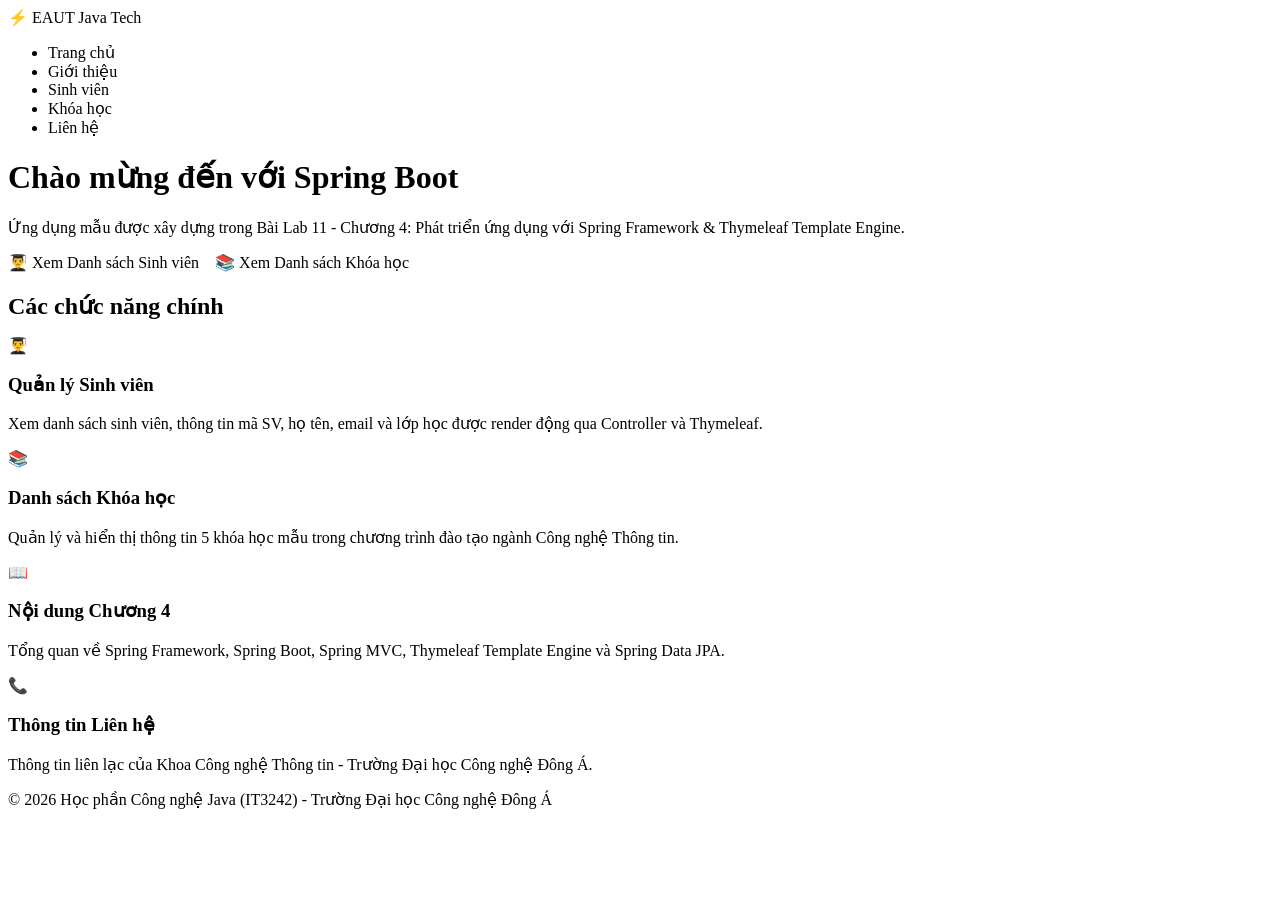
<file: lab11-springboot-thymeleaf/target/classes/templates/index.html>
<!DOCTYPE html>
<html xmlns:th="http://www.thymeleaf.org" lang="vi">
<head>
    <meta charset="UTF-8">
    <meta name="viewport" content="width=device-width, initial-scale=1.0">
    <title th:text="${title}">Trang chủ - Lab 11</title>
    <link rel="stylesheet" th:href="@{/css/style.css}">
</head>
<body>

    <!-- Navigation Menu (Bài 7) -->
    <nav class="navbar">
        <div class="nav-container">
            <a th:href="@{/}" class="brand-logo">
                ⚡ <span>EAUT Java Tech</span>
            </a>
            <ul class="nav-menu">
                <li class="nav-item"><a th:href="@{/}" class="active">Trang chủ</a></li>
                <li class="nav-item"><a th:href="@{/about}">Giới thiệu</a></li>
                <li class="nav-item"><a th:href="@{/students}">Sinh viên</a></li>
                <li class="nav-item"><a th:href="@{/courses}">Khóa học</a></li>
                <li class="nav-item"><a th:href="@{/contact}">Liên hệ</a></li>
            </ul>
        </div>
    </nav>

    <!-- Main Content -->
    <main class="main-container">
        <div class="hero-card">
            <h1 class="hero-title" th:text="${message}">Chào mừng đến với Spring Boot</h1>
            <p class="hero-subtitle">Ứng dụng mẫu được xây dựng trong Bài Lab 11 - Chương 4: Phát triển ứng dụng với Spring Framework & Thymeleaf Template Engine.</p>
            <div style="display: flex; gap: 1rem;">
                <a th:href="@{/students}" class="btn btn-primary">👨‍🎓 Xem Danh sách Sinh viên</a>
                <a th:href="@{/courses}" class="btn" style="background: var(--primary-light); color: var(--primary-color);">📚 Xem Danh sách Khóa học</a>
            </div>
        </div>

        <h2 style="font-size: 1.5rem; margin-bottom: 1rem; color: var(--dark-bg);">Các chức năng chính</h2>
        <div class="grid-cards">
            <a th:href="@{/students}" class="feature-card">
                <div class="feature-icon">👨‍🎓</div>
                <h3 class="feature-title">Quản lý Sinh viên</h3>
                <p class="feature-desc">Xem danh sách sinh viên, thông tin mã SV, họ tên, email và lớp học được render động qua Controller và Thymeleaf.</p>
            </a>

            <a th:href="@{/courses}" class="feature-card">
                <div class="feature-icon">📚</div>
                <h3 class="feature-title">Danh sách Khóa học</h3>
                <p class="feature-desc">Quản lý và hiển thị thông tin 5 khóa học mẫu trong chương trình đào tạo ngành Công nghệ Thông tin.</p>
            </a>

            <a th:href="@{/about}" class="feature-card">
                <div class="feature-icon">📖</div>
                <h3 class="feature-title">Nội dung Chương 4</h3>
                <p class="feature-desc">Tổng quan về Spring Framework, Spring Boot, Spring MVC, Thymeleaf Template Engine và Spring Data JPA.</p>
            </a>

            <a th:href="@{/contact}" class="feature-card">
                <div class="feature-icon">📞</div>
                <h3 class="feature-title">Thông tin Liên hệ</h3>
                <p class="feature-desc">Thông tin liên lạc của Khoa Công nghệ Thông tin - Trường Đại học Công nghệ Đông Á.</p>
            </a>
        </div>
    </main>

    <!-- Footer -->
    <footer class="footer">
        <p>&copy; 2026 Học phần Công nghệ Java (IT3242) - Trường Đại học Công nghệ Đông Á</p>
    </footer>

</body>
</html>
</file>
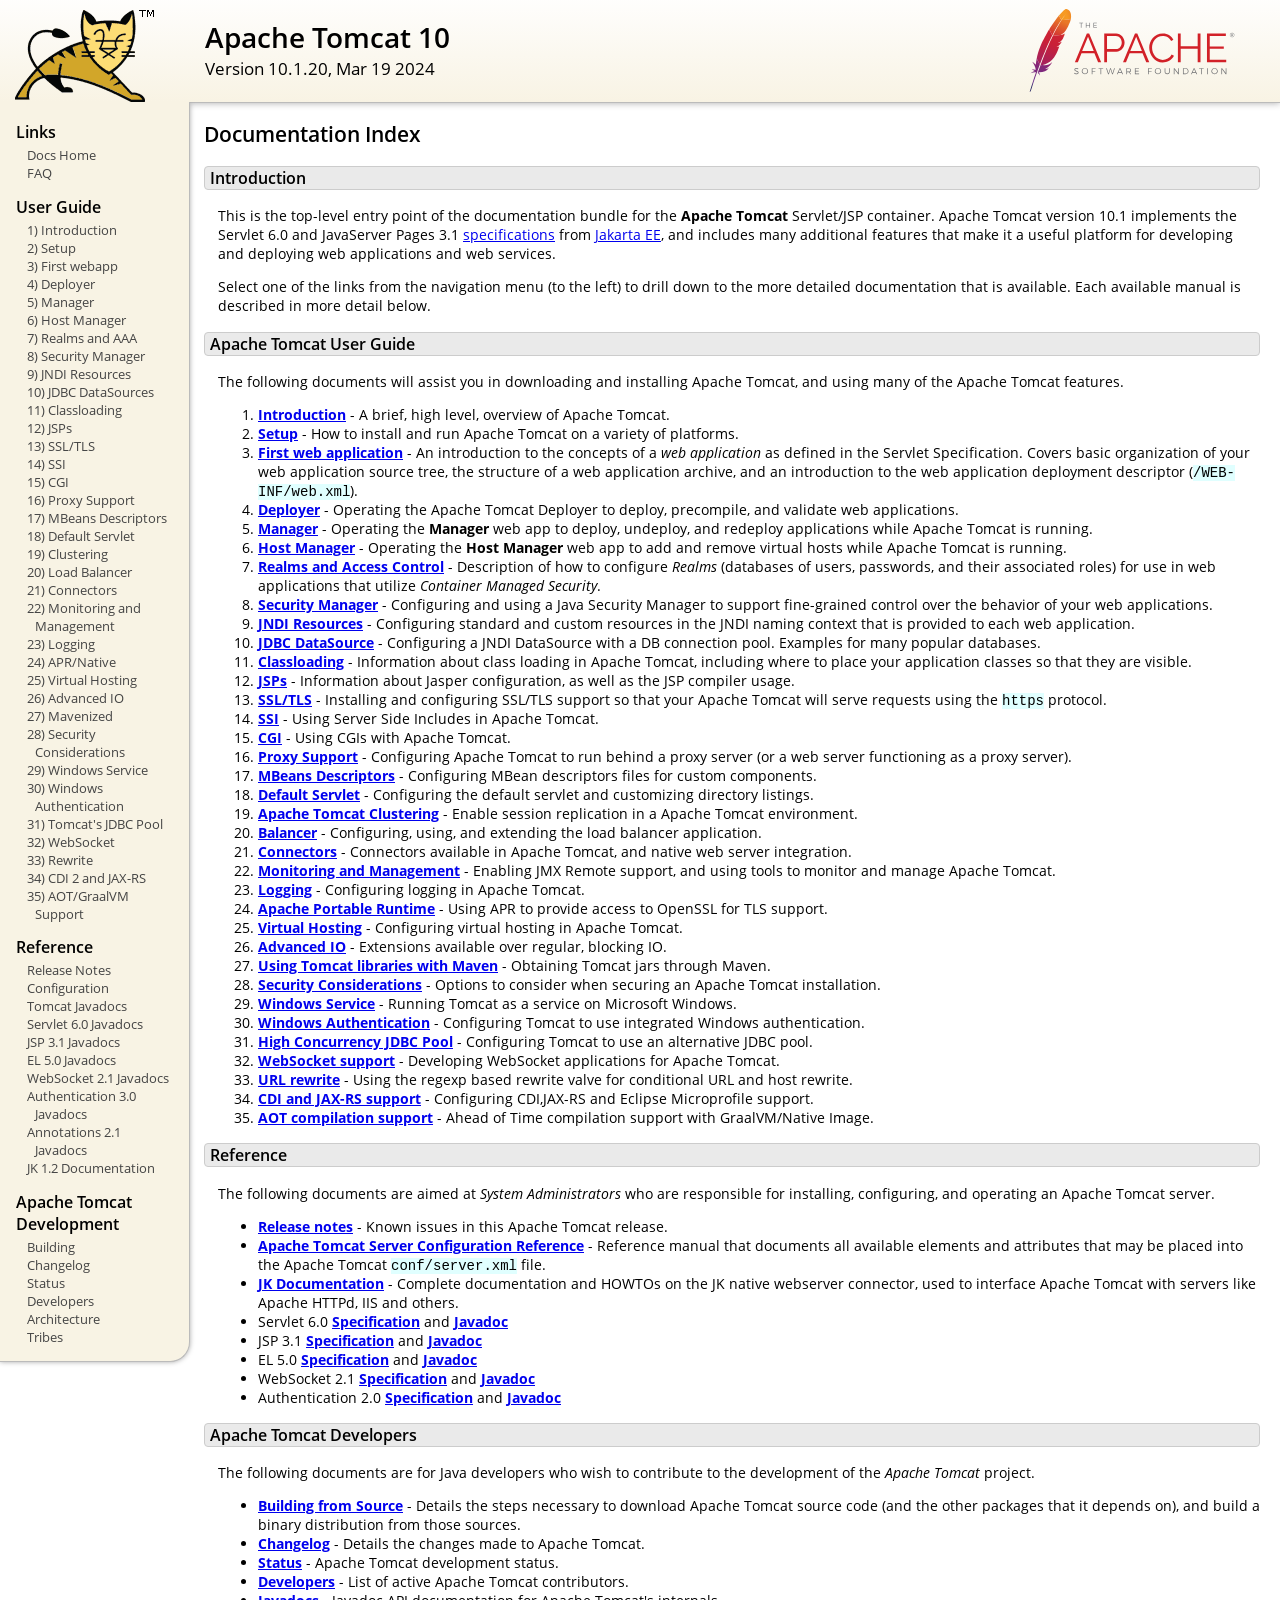
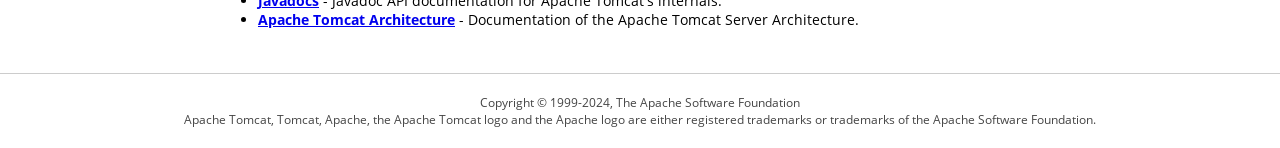
<file: lab07-crud-mvc/target/cargo/installs/apache-tomcat-10.1.20/apache-tomcat-10.1.20/webapps/docs/index.html>
<!DOCTYPE html SYSTEM "about:legacy-compat">
<html lang="en"><head><META http-equiv="Content-Type" content="text/html; charset=UTF-8"><link href="./images/docs-stylesheet.css" rel="stylesheet" type="text/css"><title>Apache Tomcat 10 (10.1.20) - Documentation Index</title><meta name="author" content="Craig R. McClanahan"><meta name="author" content="Remy Maucherat"><meta name="author" content="Yoav Shapira"></head><body><div id="wrapper"><header><div id="header"><div><div><div class="logo noPrint"><a href="https://tomcat.apache.org/"><img alt="Tomcat Home" src="./images/tomcat.png"></a></div><div style="height: 1px;"></div><div class="asfLogo noPrint"><a href="https://www.apache.org/" target="_blank"><img src="./images/asf-logo.svg" alt="The Apache Software Foundation" style="width: 266px; height: 83px;"></a></div><h1>Apache Tomcat 10</h1><div class="versionInfo">
            Version 10.1.20,
            <time datetime="2024-03-19">Mar 19 2024</time></div><div style="height: 1px;"></div><div style="clear: left;"></div></div></div></div></header><div id="middle"><div><div id="mainLeft" class="noprint"><div><nav><div><h2>Links</h2><ul><li><a href="index.html">Docs Home</a></li><li><a href="https://cwiki.apache.org/confluence/display/TOMCAT/FAQ">FAQ</a></li></ul></div><div><h2>User Guide</h2><ul><li><a href="introduction.html">1) Introduction</a></li><li><a href="setup.html">2) Setup</a></li><li><a href="appdev/index.html">3) First webapp</a></li><li><a href="deployer-howto.html">4) Deployer</a></li><li><a href="manager-howto.html">5) Manager</a></li><li><a href="host-manager-howto.html">6) Host Manager</a></li><li><a href="realm-howto.html">7) Realms and AAA</a></li><li><a href="security-manager-howto.html">8) Security Manager</a></li><li><a href="jndi-resources-howto.html">9) JNDI Resources</a></li><li><a href="jndi-datasource-examples-howto.html">10) JDBC DataSources</a></li><li><a href="class-loader-howto.html">11) Classloading</a></li><li><a href="jasper-howto.html">12) JSPs</a></li><li><a href="ssl-howto.html">13) SSL/TLS</a></li><li><a href="ssi-howto.html">14) SSI</a></li><li><a href="cgi-howto.html">15) CGI</a></li><li><a href="proxy-howto.html">16) Proxy Support</a></li><li><a href="mbeans-descriptors-howto.html">17) MBeans Descriptors</a></li><li><a href="default-servlet.html">18) Default Servlet</a></li><li><a href="cluster-howto.html">19) Clustering</a></li><li><a href="balancer-howto.html">20) Load Balancer</a></li><li><a href="connectors.html">21) Connectors</a></li><li><a href="monitoring.html">22) Monitoring and Management</a></li><li><a href="logging.html">23) Logging</a></li><li><a href="apr.html">24) APR/Native</a></li><li><a href="virtual-hosting-howto.html">25) Virtual Hosting</a></li><li><a href="aio.html">26) Advanced IO</a></li><li><a href="maven-jars.html">27) Mavenized</a></li><li><a href="security-howto.html">28) Security Considerations</a></li><li><a href="windows-service-howto.html">29) Windows Service</a></li><li><a href="windows-auth-howto.html">30) Windows Authentication</a></li><li><a href="jdbc-pool.html">31) Tomcat's JDBC Pool</a></li><li><a href="web-socket-howto.html">32) WebSocket</a></li><li><a href="rewrite.html">33) Rewrite</a></li><li><a href="cdi.html">34) CDI 2 and JAX-RS</a></li><li><a href="graal.html">35) AOT/GraalVM Support</a></li></ul></div><div><h2>Reference</h2><ul><li><a href="RELEASE-NOTES.txt">Release Notes</a></li><li><a href="config/index.html">Configuration</a></li><li><a href="api/index.html">Tomcat Javadocs</a></li><li><a href="servletapi/index.html">Servlet 6.0 Javadocs</a></li><li><a href="jspapi/index.html">JSP 3.1 Javadocs</a></li><li><a href="elapi/index.html">EL 5.0 Javadocs</a></li><li><a href="websocketapi/index.html">WebSocket 2.1 Javadocs</a></li><li><a href="jaspicapi/index.html">Authentication 3.0 Javadocs</a></li><li><a href="annotationapi/index.html">Annotations 2.1 Javadocs</a></li><li><a href="https://tomcat.apache.org/connectors-doc/">JK 1.2 Documentation</a></li></ul></div><div><h2>Apache Tomcat Development</h2><ul><li><a href="building.html">Building</a></li><li><a href="changelog.html">Changelog</a></li><li><a href="https://cwiki.apache.org/confluence/display/TOMCAT/Tomcat+Versions">Status</a></li><li><a href="developers.html">Developers</a></li><li><a href="architecture/index.html">Architecture</a></li><li><a href="tribes/introduction.html">Tribes</a></li></ul></div></nav></div></div><div id="mainRight"><div id="content"><h2>Documentation Index</h2><h3 id="Introduction">Introduction</h3><div class="text">

<p>This is the top-level entry point of the documentation bundle for the
<strong>Apache Tomcat</strong> Servlet/JSP container.  Apache Tomcat version
10.1 implements the Servlet 6.0 and JavaServer Pages 3.1
<a href="https://cwiki.apache.org/confluence/display/TOMCAT/Specifications">specifications</a> from
<a href="https://jakarta.ee/">Jakarta EE</a>, and includes many
additional features that make it a useful platform for developing and deploying
web applications and web services.</p>

<p>Select one of the links from the navigation menu (to the left) to drill
down to the more detailed documentation that is available.  Each available
manual is described in more detail below.</p>

</div><h3 id="Apache_Tomcat_User_Guide">Apache Tomcat User Guide</h3><div class="text">

<p>The following documents will assist you in downloading and installing
Apache Tomcat, and using many of the Apache Tomcat features.</p>

<ol>
<li><a href="introduction.html"><strong>Introduction</strong></a> - A
    brief, high level, overview of Apache Tomcat.</li>
<li><a href="setup.html"><strong>Setup</strong></a> - How to install and run
    Apache Tomcat on a variety of platforms.</li>
<li><a href="appdev/index.html"><strong>First web application</strong></a>
    - An introduction to the concepts of a <em>web application</em> as defined
    in the Servlet Specification.  Covers basic organization of your web application
    source tree, the structure of a web application archive, and an
    introduction to the web application deployment descriptor
    (<code>/WEB-INF/web.xml</code>).</li>
<li><a href="deployer-howto.html"><strong>Deployer</strong></a> -
    Operating the Apache Tomcat Deployer to deploy, precompile, and validate web
    applications.</li>
<li><a href="manager-howto.html"><strong>Manager</strong></a> -
    Operating the <strong>Manager</strong> web app to deploy, undeploy, and
    redeploy applications while Apache Tomcat is running.</li>
<li><a href="host-manager-howto.html"><strong>Host Manager</strong></a> -
    Operating the <strong>Host Manager</strong> web app to add and remove
    virtual hosts while Apache Tomcat is running.</li>
<li><a href="realm-howto.html"><strong>Realms and Access Control</strong></a>
    - Description of how to configure <em>Realms</em> (databases of users,
    passwords, and their associated roles) for use in web applications that
    utilize <em>Container Managed Security</em>.</li>
<li><a href="security-manager-howto.html"><strong>Security Manager</strong></a>
    - Configuring and using a Java Security Manager to
    support fine-grained control over the behavior of your web applications.
    </li>
<li><a href="jndi-resources-howto.html"><strong>JNDI Resources</strong></a>
    - Configuring standard and custom resources in the JNDI naming context
    that is provided to each web application.</li>
<li><a href="jndi-datasource-examples-howto.html">
    <strong>JDBC DataSource</strong></a>
    - Configuring a JNDI DataSource with a DB connection pool.
    Examples for many popular databases.</li>
<li><a href="class-loader-howto.html"><strong>Classloading</strong></a>
    - Information about class loading in Apache Tomcat, including where to place
    your application classes so that they are visible.</li>
<li><a href="jasper-howto.html"><strong>JSPs</strong></a>
    - Information about Jasper configuration, as well as the JSP compiler
    usage.</li>
<li><a href="ssl-howto.html"><strong>SSL/TLS</strong></a> -
    Installing and configuring SSL/TLS support so that your Apache Tomcat will
    serve requests using the <code>https</code> protocol.</li>
<li><a href="ssi-howto.html"><strong>SSI</strong></a> -
    Using Server Side Includes in Apache Tomcat.</li>
<li><a href="cgi-howto.html"><strong>CGI</strong></a> -
    Using CGIs with Apache Tomcat.</li>
<li><a href="proxy-howto.html"><strong>Proxy Support</strong></a> -
    Configuring Apache Tomcat to run behind a proxy server (or a web server
    functioning as a proxy server).</li>
<li><a href="mbeans-descriptors-howto.html"><strong>MBeans Descriptors</strong></a> -
    Configuring MBean descriptors files for custom components.</li>
<li><a href="default-servlet.html"><strong>Default Servlet</strong></a> -
    Configuring the default servlet and customizing directory listings.</li>
<li><a href="cluster-howto.html"><strong>Apache Tomcat Clustering</strong></a> -
    Enable session replication in a Apache Tomcat environment.</li>
<li><a href="balancer-howto.html"><strong>Balancer</strong></a> -
    Configuring, using, and extending the load balancer application.</li>
<li><a href="connectors.html"><strong>Connectors</strong></a> -
    Connectors available in Apache Tomcat, and native web server integration.</li>
<li><a href="monitoring.html"><strong>Monitoring and Management</strong></a> -
    Enabling JMX Remote support, and using tools to monitor and manage Apache Tomcat.</li>
<li><a href="logging.html"><strong>Logging</strong></a> -
    Configuring logging in Apache Tomcat.</li>
<li><a href="apr.html"><strong>Apache Portable Runtime</strong></a> -
    Using APR to provide access to OpenSSL for TLS support.</li>
<li><a href="virtual-hosting-howto.html"><strong>Virtual Hosting</strong></a> -
    Configuring virtual hosting in Apache Tomcat.</li>
<li><a href="aio.html"><strong>Advanced IO</strong></a> -
    Extensions available over regular, blocking IO.</li>
<li><a href="maven-jars.html"><strong>Using Tomcat libraries with Maven</strong></a> -
    Obtaining Tomcat jars through Maven.</li>
<li><a href="security-howto.html"><strong>Security Considerations</strong></a> -
    Options to consider when securing an Apache Tomcat installation.</li>
<li><a href="windows-service-howto.html"><strong>Windows Service</strong></a> -
    Running Tomcat as a service on Microsoft Windows.</li>
<li><a href="windows-auth-howto.html"><strong>Windows Authentication</strong></a> -
    Configuring Tomcat to use integrated Windows authentication.</li>
<li><a href="jdbc-pool.html"><strong>High Concurrency JDBC Pool</strong></a> -
    Configuring Tomcat to use an alternative JDBC pool.</li>
<li><a href="web-socket-howto.html"><strong>WebSocket support</strong></a> -
    Developing WebSocket applications for Apache Tomcat.</li>
<li><a href="rewrite.html"><strong>URL rewrite</strong></a> -
    Using the regexp based rewrite valve for conditional URL and host rewrite.</li>
<li><a href="cdi.html"><strong>CDI and JAX-RS support</strong></a> -
    Configuring CDI,JAX-RS and Eclipse Microprofile support.</li>
<li><a href="graal.html"><strong>AOT compilation support</strong></a> -
    Ahead of Time compilation support with GraalVM/Native Image.</li>
</ol>

</div><h3 id="Reference">Reference</h3><div class="text">

<p>The following documents are aimed at <em>System Administrators</em> who
are responsible for installing, configuring, and operating an Apache Tomcat server.
</p>
<ul>
<li><a href="RELEASE-NOTES.txt"><strong>Release notes</strong></a>
    - Known issues in this Apache Tomcat release.
    </li>
<li><a href="config/index.html"><strong>Apache Tomcat Server Configuration Reference</strong></a>
    - Reference manual that documents all available elements and attributes
      that may be placed into the Apache Tomcat <code>conf/server.xml</code> file.
    </li>
<li><a href="https://tomcat.apache.org/connectors-doc/index.html"><strong>JK Documentation</strong></a>
    - Complete documentation and HOWTOs on the JK native webserver connector,
      used to interface Apache Tomcat with servers like Apache HTTPd, IIS
      and others.</li>
<li>Servlet 6.0
    <a href="https://jakarta.ee/specifications/servlet/6.0/">
    <strong>Specification</strong></a> and
    <a href="https://jakarta.ee/specifications/servlet/6.0/apidocs">
    <strong>Javadoc</strong></a>
    </li>
<li>JSP 3.1
    <a href="https://jakarta.ee/specifications/pages/3.1/">
    <strong>Specification</strong></a> and
    <a href="https://jakarta.ee/specifications/pages/3.1/apidocs">
    <strong>Javadoc</strong></a>
    </li>
<li>EL 5.0
    <a href="https://jakarta.ee/specifications/expression-language/5.0/">
    <strong>Specification</strong></a> and
    <a href="https://jakarta.ee/specifications/expression-language/5.0/apidocs">
    <strong>Javadoc</strong></a>
    </li>
<li>WebSocket 2.1
    <a href="https://jakarta.ee/specifications/websocket/2.1/">
    <strong>Specification</strong></a> and
    <a href="https://jakarta.ee/specifications/websocket/2.1/apidocs">
    <strong>Javadoc</strong></a>
    </li>
<li>Authentication 2.0
    <a href="https://jakarta.ee/specifications/authentication/2.0/">
    <strong>Specification</strong></a> and
    <a href="https://jakarta.ee/specifications/authentication/2.0/apidocs">
    <strong>Javadoc</strong></a>
    </li>
</ul>

</div><h3 id="Apache_Tomcat_Developers">Apache Tomcat Developers</h3><div class="text">

<p>The following documents are for Java developers who wish to contribute to
the development of the <em>Apache Tomcat</em> project.</p>
<ul>
<li><a href="building.html"><strong>Building from Source</strong></a> -
    Details the steps necessary to download Apache Tomcat source code (and the
    other packages that it depends on), and build a binary distribution from
    those sources.
    </li>
<li><a href="changelog.html"><strong>Changelog</strong></a> - Details the
    changes made to Apache Tomcat.
    </li>
<li><a href="https://cwiki.apache.org/confluence/display/TOMCAT/Tomcat+Versions"><strong>Status</strong></a> -
    Apache Tomcat development status.
    </li>
<li><a href="developers.html"><strong>Developers</strong></a> - List of active
    Apache Tomcat contributors.
    </li>
<li><a href="api/index.html"><strong>Javadocs</strong></a>
    - Javadoc API documentation for Apache Tomcat's internals.</li>
<li><a href="architecture/index.html"><strong>Apache Tomcat Architecture</strong></a>
    - Documentation of the Apache Tomcat Server Architecture.</li>
</ul>

</div></div></div></div></div><footer><div id="footer">
    Copyright &copy; 1999-2024, The Apache Software Foundation
    <br>
    Apache Tomcat, Tomcat, Apache, the Apache Tomcat logo and the Apache logo
    are either registered trademarks or trademarks of the Apache Software
    Foundation.
    </div></footer></div></body></html>
</file>
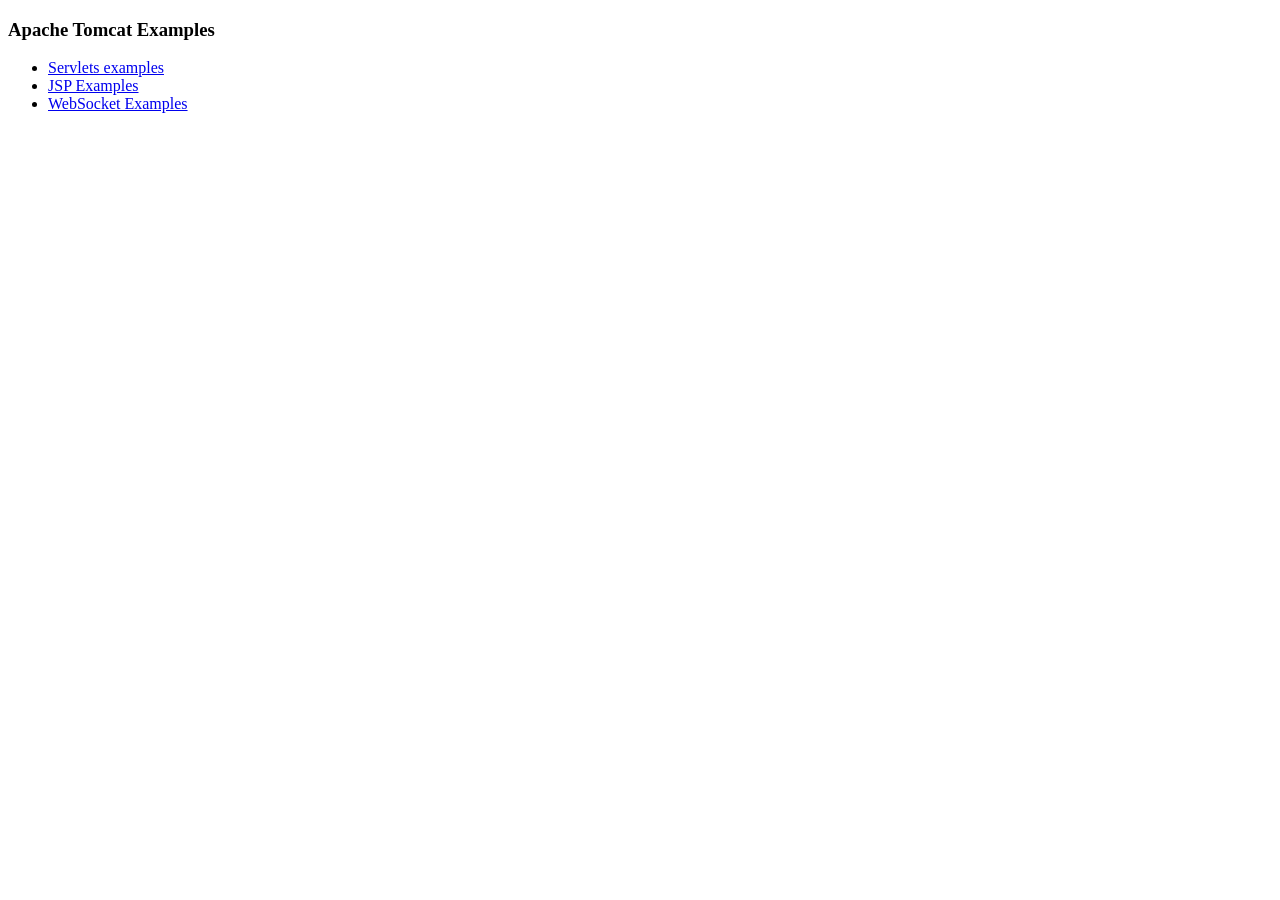
<file: lab07-crud-mvc/target/cargo/installs/apache-tomcat-10.1.20/apache-tomcat-10.1.20/webapps/examples/index.html>
<!--
  Licensed to the Apache Software Foundation (ASF) under one or more
  contributor license agreements.  See the NOTICE file distributed with
  this work for additional information regarding copyright ownership.
  The ASF licenses this file to You under the Apache License, Version 2.0
  (the "License"); you may not use this file except in compliance with
  the License.  You may obtain a copy of the License at

      http://www.apache.org/licenses/LICENSE-2.0

  Unless required by applicable law or agreed to in writing, software
  distributed under the License is distributed on an "AS IS" BASIS,
  WITHOUT WARRANTIES OR CONDITIONS OF ANY KIND, either express or implied.
  See the License for the specific language governing permissions and
  limitations under the License.
-->
<!DOCTYPE HTML><html lang="en"><head>
<meta charset="UTF-8">
<title>Apache Tomcat Examples</title>
</head>
<body>
<p>
<h3>Apache Tomcat Examples</H3>
<p></p>
<ul>
<li><a href="servlets">Servlets examples</a></li>
<li><a href="jsp">JSP Examples</a></li>
<li><a href="websocket/index.xhtml">WebSocket Examples</a></li>
</ul>
</body></html>
</file>
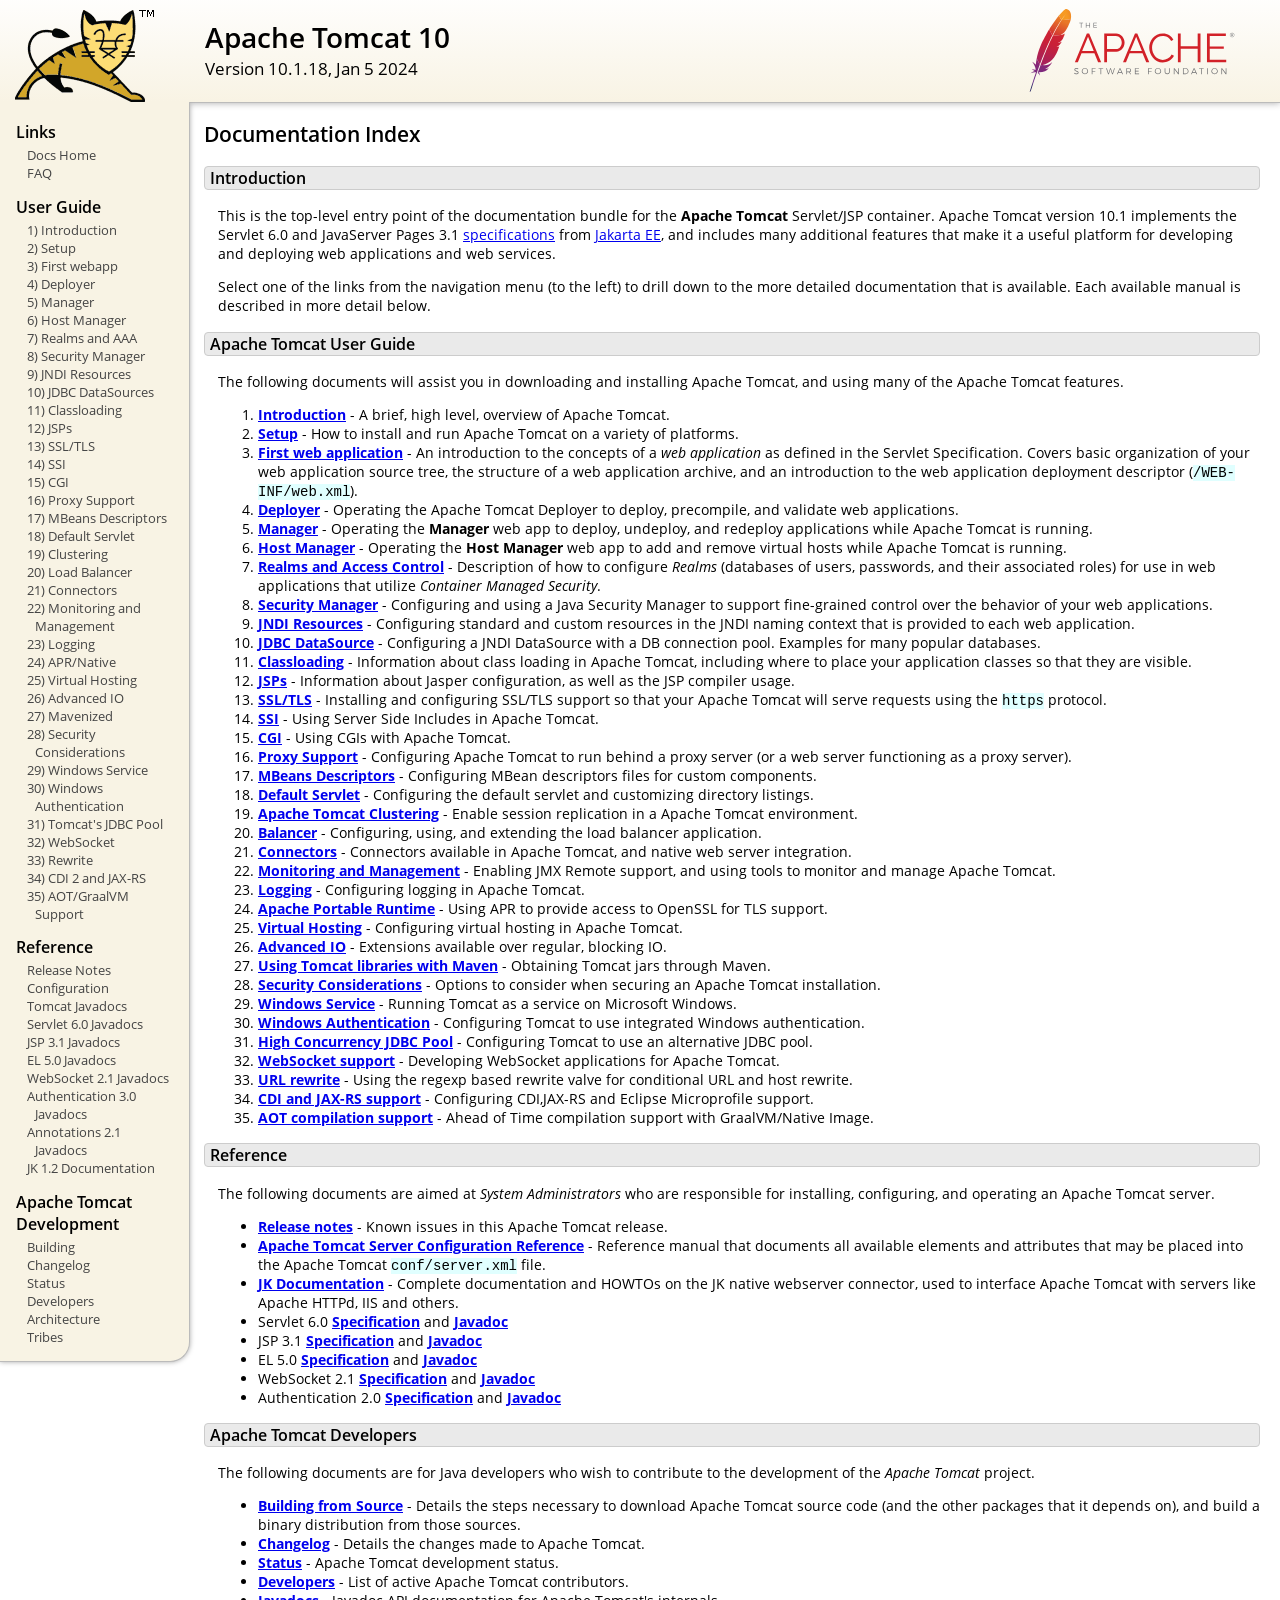
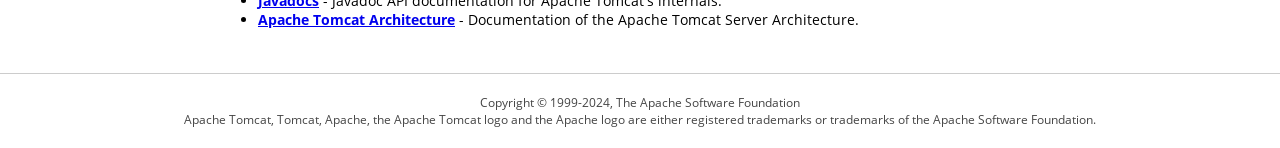
<file: lab10-secured-app/target/cargo/installs/tomcat-10.1.18/apache-tomcat-10.1.18/webapps/docs/index.html>
<!DOCTYPE html SYSTEM "about:legacy-compat">
<html lang="en"><head><META http-equiv="Content-Type" content="text/html; charset=UTF-8"><link href="./images/docs-stylesheet.css" rel="stylesheet" type="text/css"><title>Apache Tomcat 10 (10.1.18) - Documentation Index</title><meta name="author" content="Craig R. McClanahan"><meta name="author" content="Remy Maucherat"><meta name="author" content="Yoav Shapira"></head><body><div id="wrapper"><header><div id="header"><div><div><div class="logo noPrint"><a href="https://tomcat.apache.org/"><img alt="Tomcat Home" src="./images/tomcat.png"></a></div><div style="height: 1px;"></div><div class="asfLogo noPrint"><a href="https://www.apache.org/" target="_blank"><img src="./images/asf-logo.svg" alt="The Apache Software Foundation" style="width: 266px; height: 83px;"></a></div><h1>Apache Tomcat 10</h1><div class="versionInfo">
            Version 10.1.18,
            <time datetime="2024-01-05">Jan 5 2024</time></div><div style="height: 1px;"></div><div style="clear: left;"></div></div></div></div></header><div id="middle"><div><div id="mainLeft" class="noprint"><div><nav><div><h2>Links</h2><ul><li><a href="index.html">Docs Home</a></li><li><a href="https://cwiki.apache.org/confluence/display/TOMCAT/FAQ">FAQ</a></li></ul></div><div><h2>User Guide</h2><ul><li><a href="introduction.html">1) Introduction</a></li><li><a href="setup.html">2) Setup</a></li><li><a href="appdev/index.html">3) First webapp</a></li><li><a href="deployer-howto.html">4) Deployer</a></li><li><a href="manager-howto.html">5) Manager</a></li><li><a href="host-manager-howto.html">6) Host Manager</a></li><li><a href="realm-howto.html">7) Realms and AAA</a></li><li><a href="security-manager-howto.html">8) Security Manager</a></li><li><a href="jndi-resources-howto.html">9) JNDI Resources</a></li><li><a href="jndi-datasource-examples-howto.html">10) JDBC DataSources</a></li><li><a href="class-loader-howto.html">11) Classloading</a></li><li><a href="jasper-howto.html">12) JSPs</a></li><li><a href="ssl-howto.html">13) SSL/TLS</a></li><li><a href="ssi-howto.html">14) SSI</a></li><li><a href="cgi-howto.html">15) CGI</a></li><li><a href="proxy-howto.html">16) Proxy Support</a></li><li><a href="mbeans-descriptors-howto.html">17) MBeans Descriptors</a></li><li><a href="default-servlet.html">18) Default Servlet</a></li><li><a href="cluster-howto.html">19) Clustering</a></li><li><a href="balancer-howto.html">20) Load Balancer</a></li><li><a href="connectors.html">21) Connectors</a></li><li><a href="monitoring.html">22) Monitoring and Management</a></li><li><a href="logging.html">23) Logging</a></li><li><a href="apr.html">24) APR/Native</a></li><li><a href="virtual-hosting-howto.html">25) Virtual Hosting</a></li><li><a href="aio.html">26) Advanced IO</a></li><li><a href="maven-jars.html">27) Mavenized</a></li><li><a href="security-howto.html">28) Security Considerations</a></li><li><a href="windows-service-howto.html">29) Windows Service</a></li><li><a href="windows-auth-howto.html">30) Windows Authentication</a></li><li><a href="jdbc-pool.html">31) Tomcat's JDBC Pool</a></li><li><a href="web-socket-howto.html">32) WebSocket</a></li><li><a href="rewrite.html">33) Rewrite</a></li><li><a href="cdi.html">34) CDI 2 and JAX-RS</a></li><li><a href="graal.html">35) AOT/GraalVM Support</a></li></ul></div><div><h2>Reference</h2><ul><li><a href="RELEASE-NOTES.txt">Release Notes</a></li><li><a href="config/index.html">Configuration</a></li><li><a href="api/index.html">Tomcat Javadocs</a></li><li><a href="servletapi/index.html">Servlet 6.0 Javadocs</a></li><li><a href="jspapi/index.html">JSP 3.1 Javadocs</a></li><li><a href="elapi/index.html">EL 5.0 Javadocs</a></li><li><a href="websocketapi/index.html">WebSocket 2.1 Javadocs</a></li><li><a href="jaspicapi/index.html">Authentication 3.0 Javadocs</a></li><li><a href="annotationapi/index.html">Annotations 2.1 Javadocs</a></li><li><a href="https://tomcat.apache.org/connectors-doc/">JK 1.2 Documentation</a></li></ul></div><div><h2>Apache Tomcat Development</h2><ul><li><a href="building.html">Building</a></li><li><a href="changelog.html">Changelog</a></li><li><a href="https://cwiki.apache.org/confluence/display/TOMCAT/Tomcat+Versions">Status</a></li><li><a href="developers.html">Developers</a></li><li><a href="architecture/index.html">Architecture</a></li><li><a href="tribes/introduction.html">Tribes</a></li></ul></div></nav></div></div><div id="mainRight"><div id="content"><h2>Documentation Index</h2><h3 id="Introduction">Introduction</h3><div class="text">

<p>This is the top-level entry point of the documentation bundle for the
<strong>Apache Tomcat</strong> Servlet/JSP container.  Apache Tomcat version
10.1 implements the Servlet 6.0 and JavaServer Pages 3.1
<a href="https://cwiki.apache.org/confluence/display/TOMCAT/Specifications">specifications</a> from
<a href="https://jakarta.ee/">Jakarta EE</a>, and includes many
additional features that make it a useful platform for developing and deploying
web applications and web services.</p>

<p>Select one of the links from the navigation menu (to the left) to drill
down to the more detailed documentation that is available.  Each available
manual is described in more detail below.</p>

</div><h3 id="Apache_Tomcat_User_Guide">Apache Tomcat User Guide</h3><div class="text">

<p>The following documents will assist you in downloading and installing
Apache Tomcat, and using many of the Apache Tomcat features.</p>

<ol>
<li><a href="introduction.html"><strong>Introduction</strong></a> - A
    brief, high level, overview of Apache Tomcat.</li>
<li><a href="setup.html"><strong>Setup</strong></a> - How to install and run
    Apache Tomcat on a variety of platforms.</li>
<li><a href="appdev/index.html"><strong>First web application</strong></a>
    - An introduction to the concepts of a <em>web application</em> as defined
    in the Servlet Specification.  Covers basic organization of your web application
    source tree, the structure of a web application archive, and an
    introduction to the web application deployment descriptor
    (<code>/WEB-INF/web.xml</code>).</li>
<li><a href="deployer-howto.html"><strong>Deployer</strong></a> -
    Operating the Apache Tomcat Deployer to deploy, precompile, and validate web
    applications.</li>
<li><a href="manager-howto.html"><strong>Manager</strong></a> -
    Operating the <strong>Manager</strong> web app to deploy, undeploy, and
    redeploy applications while Apache Tomcat is running.</li>
<li><a href="host-manager-howto.html"><strong>Host Manager</strong></a> -
    Operating the <strong>Host Manager</strong> web app to add and remove
    virtual hosts while Apache Tomcat is running.</li>
<li><a href="realm-howto.html"><strong>Realms and Access Control</strong></a>
    - Description of how to configure <em>Realms</em> (databases of users,
    passwords, and their associated roles) for use in web applications that
    utilize <em>Container Managed Security</em>.</li>
<li><a href="security-manager-howto.html"><strong>Security Manager</strong></a>
    - Configuring and using a Java Security Manager to
    support fine-grained control over the behavior of your web applications.
    </li>
<li><a href="jndi-resources-howto.html"><strong>JNDI Resources</strong></a>
    - Configuring standard and custom resources in the JNDI naming context
    that is provided to each web application.</li>
<li><a href="jndi-datasource-examples-howto.html">
    <strong>JDBC DataSource</strong></a>
    - Configuring a JNDI DataSource with a DB connection pool.
    Examples for many popular databases.</li>
<li><a href="class-loader-howto.html"><strong>Classloading</strong></a>
    - Information about class loading in Apache Tomcat, including where to place
    your application classes so that they are visible.</li>
<li><a href="jasper-howto.html"><strong>JSPs</strong></a>
    - Information about Jasper configuration, as well as the JSP compiler
    usage.</li>
<li><a href="ssl-howto.html"><strong>SSL/TLS</strong></a> -
    Installing and configuring SSL/TLS support so that your Apache Tomcat will
    serve requests using the <code>https</code> protocol.</li>
<li><a href="ssi-howto.html"><strong>SSI</strong></a> -
    Using Server Side Includes in Apache Tomcat.</li>
<li><a href="cgi-howto.html"><strong>CGI</strong></a> -
    Using CGIs with Apache Tomcat.</li>
<li><a href="proxy-howto.html"><strong>Proxy Support</strong></a> -
    Configuring Apache Tomcat to run behind a proxy server (or a web server
    functioning as a proxy server).</li>
<li><a href="mbeans-descriptors-howto.html"><strong>MBeans Descriptors</strong></a> -
    Configuring MBean descriptors files for custom components.</li>
<li><a href="default-servlet.html"><strong>Default Servlet</strong></a> -
    Configuring the default servlet and customizing directory listings.</li>
<li><a href="cluster-howto.html"><strong>Apache Tomcat Clustering</strong></a> -
    Enable session replication in a Apache Tomcat environment.</li>
<li><a href="balancer-howto.html"><strong>Balancer</strong></a> -
    Configuring, using, and extending the load balancer application.</li>
<li><a href="connectors.html"><strong>Connectors</strong></a> -
    Connectors available in Apache Tomcat, and native web server integration.</li>
<li><a href="monitoring.html"><strong>Monitoring and Management</strong></a> -
    Enabling JMX Remote support, and using tools to monitor and manage Apache Tomcat.</li>
<li><a href="logging.html"><strong>Logging</strong></a> -
    Configuring logging in Apache Tomcat.</li>
<li><a href="apr.html"><strong>Apache Portable Runtime</strong></a> -
    Using APR to provide access to OpenSSL for TLS support.</li>
<li><a href="virtual-hosting-howto.html"><strong>Virtual Hosting</strong></a> -
    Configuring virtual hosting in Apache Tomcat.</li>
<li><a href="aio.html"><strong>Advanced IO</strong></a> -
    Extensions available over regular, blocking IO.</li>
<li><a href="maven-jars.html"><strong>Using Tomcat libraries with Maven</strong></a> -
    Obtaining Tomcat jars through Maven.</li>
<li><a href="security-howto.html"><strong>Security Considerations</strong></a> -
    Options to consider when securing an Apache Tomcat installation.</li>
<li><a href="windows-service-howto.html"><strong>Windows Service</strong></a> -
    Running Tomcat as a service on Microsoft Windows.</li>
<li><a href="windows-auth-howto.html"><strong>Windows Authentication</strong></a> -
    Configuring Tomcat to use integrated Windows authentication.</li>
<li><a href="jdbc-pool.html"><strong>High Concurrency JDBC Pool</strong></a> -
    Configuring Tomcat to use an alternative JDBC pool.</li>
<li><a href="web-socket-howto.html"><strong>WebSocket support</strong></a> -
    Developing WebSocket applications for Apache Tomcat.</li>
<li><a href="rewrite.html"><strong>URL rewrite</strong></a> -
    Using the regexp based rewrite valve for conditional URL and host rewrite.</li>
<li><a href="cdi.html"><strong>CDI and JAX-RS support</strong></a> -
    Configuring CDI,JAX-RS and Eclipse Microprofile support.</li>
<li><a href="graal.html"><strong>AOT compilation support</strong></a> -
    Ahead of Time compilation support with GraalVM/Native Image.</li>
</ol>

</div><h3 id="Reference">Reference</h3><div class="text">

<p>The following documents are aimed at <em>System Administrators</em> who
are responsible for installing, configuring, and operating an Apache Tomcat server.
</p>
<ul>
<li><a href="RELEASE-NOTES.txt"><strong>Release notes</strong></a>
    - Known issues in this Apache Tomcat release.
    </li>
<li><a href="config/index.html"><strong>Apache Tomcat Server Configuration Reference</strong></a>
    - Reference manual that documents all available elements and attributes
      that may be placed into the Apache Tomcat <code>conf/server.xml</code> file.
    </li>
<li><a href="https://tomcat.apache.org/connectors-doc/index.html"><strong>JK Documentation</strong></a>
    - Complete documentation and HOWTOs on the JK native webserver connector,
      used to interface Apache Tomcat with servers like Apache HTTPd, IIS
      and others.</li>
<li>Servlet 6.0
    <a href="https://jakarta.ee/specifications/servlet/6.0/">
    <strong>Specification</strong></a> and
    <a href="https://jakarta.ee/specifications/servlet/6.0/apidocs">
    <strong>Javadoc</strong></a>
    </li>
<li>JSP 3.1
    <a href="https://jakarta.ee/specifications/pages/3.1/">
    <strong>Specification</strong></a> and
    <a href="https://jakarta.ee/specifications/pages/3.1/apidocs">
    <strong>Javadoc</strong></a>
    </li>
<li>EL 5.0
    <a href="https://jakarta.ee/specifications/expression-language/5.0/">
    <strong>Specification</strong></a> and
    <a href="https://jakarta.ee/specifications/expression-language/5.0/apidocs">
    <strong>Javadoc</strong></a>
    </li>
<li>WebSocket 2.1
    <a href="https://jakarta.ee/specifications/websocket/2.1/">
    <strong>Specification</strong></a> and
    <a href="https://jakarta.ee/specifications/websocket/2.1/apidocs">
    <strong>Javadoc</strong></a>
    </li>
<li>Authentication 2.0
    <a href="https://jakarta.ee/specifications/authentication/2.0/">
    <strong>Specification</strong></a> and
    <a href="https://jakarta.ee/specifications/authentication/2.0/apidocs">
    <strong>Javadoc</strong></a>
    </li>
</ul>

</div><h3 id="Apache_Tomcat_Developers">Apache Tomcat Developers</h3><div class="text">

<p>The following documents are for Java developers who wish to contribute to
the development of the <em>Apache Tomcat</em> project.</p>
<ul>
<li><a href="building.html"><strong>Building from Source</strong></a> -
    Details the steps necessary to download Apache Tomcat source code (and the
    other packages that it depends on), and build a binary distribution from
    those sources.
    </li>
<li><a href="changelog.html"><strong>Changelog</strong></a> - Details the
    changes made to Apache Tomcat.
    </li>
<li><a href="https://cwiki.apache.org/confluence/display/TOMCAT/Tomcat+Versions"><strong>Status</strong></a> -
    Apache Tomcat development status.
    </li>
<li><a href="developers.html"><strong>Developers</strong></a> - List of active
    Apache Tomcat contributors.
    </li>
<li><a href="api/index.html"><strong>Javadocs</strong></a>
    - Javadoc API documentation for Apache Tomcat's internals.</li>
<li><a href="architecture/index.html"><strong>Apache Tomcat Architecture</strong></a>
    - Documentation of the Apache Tomcat Server Architecture.</li>
</ul>

</div></div></div></div></div><footer><div id="footer">
    Copyright &copy; 1999-2024, The Apache Software Foundation
    <br>
    Apache Tomcat, Tomcat, Apache, the Apache Tomcat logo and the Apache logo
    are either registered trademarks or trademarks of the Apache Software
    Foundation.
    </div></footer></div></body></html>
</file>
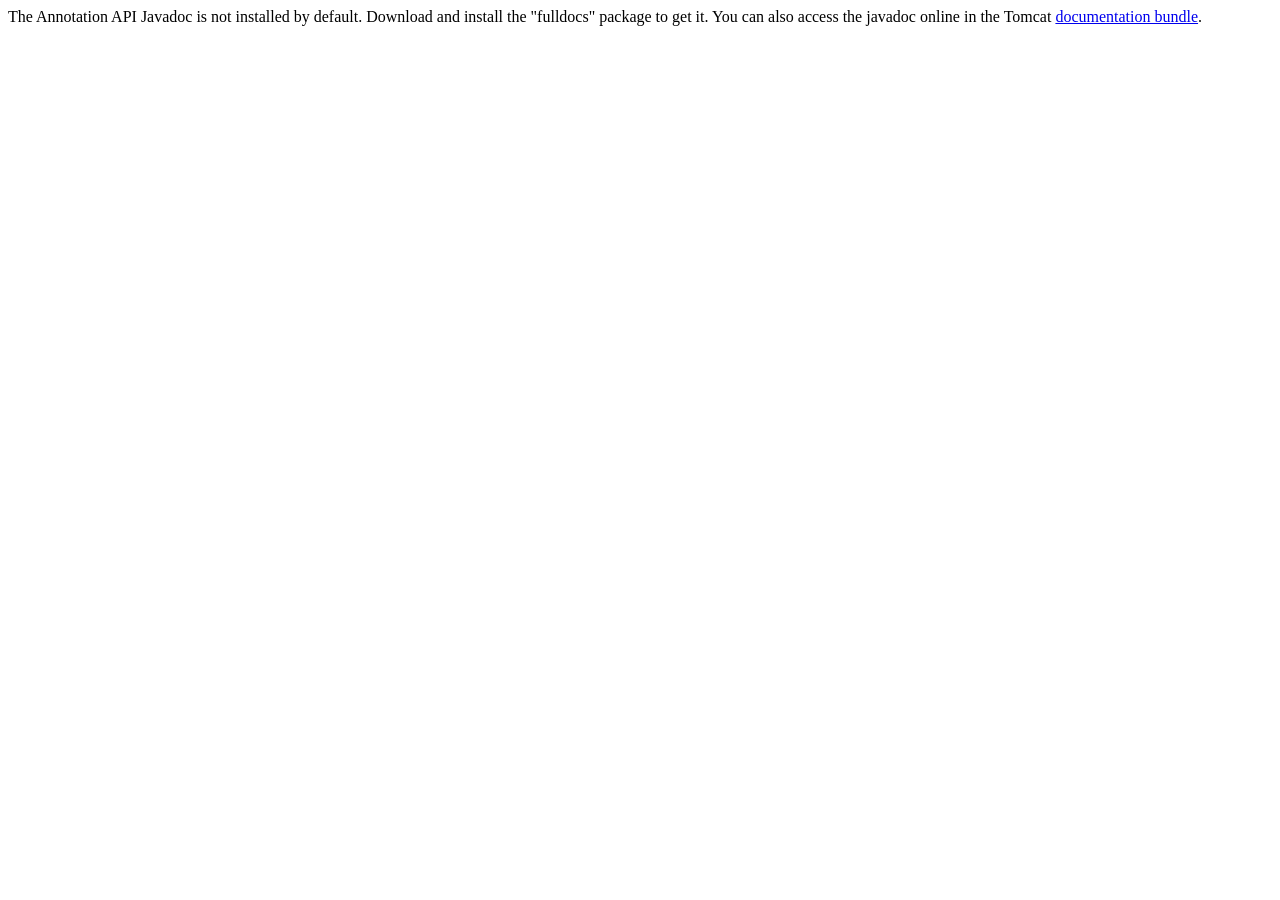
<file: lab07-crud-mvc/target/cargo/installs/apache-tomcat-10.1.20/apache-tomcat-10.1.20/webapps/docs/annotationapi/index.html>
<!--
  Licensed to the Apache Software Foundation (ASF) under one or more
  contributor license agreements.  See the NOTICE file distributed with
  this work for additional information regarding copyright ownership.
  The ASF licenses this file to You under the Apache License, Version 2.0
  (the "License"); you may not use this file except in compliance with
  the License.  You may obtain a copy of the License at

      http://www.apache.org/licenses/LICENSE-2.0

  Unless required by applicable law or agreed to in writing, software
  distributed under the License is distributed on an "AS IS" BASIS,
  WITHOUT WARRANTIES OR CONDITIONS OF ANY KIND, either express or implied.
  See the License for the specific language governing permissions and
  limitations under the License.
-->
<!DOCTYPE html>
<html>
<head>
    <meta charset="UTF-8" />
    <title>API docs</title>
</head>

<body>

The Annotation API Javadoc is not installed by default. Download and install
the "fulldocs" package to get it.

You can also access the javadoc online in the Tomcat
<a href="https://tomcat.apache.org/tomcat-10.1-doc/">
    documentation bundle</a>.

</body>
</html>
</file>
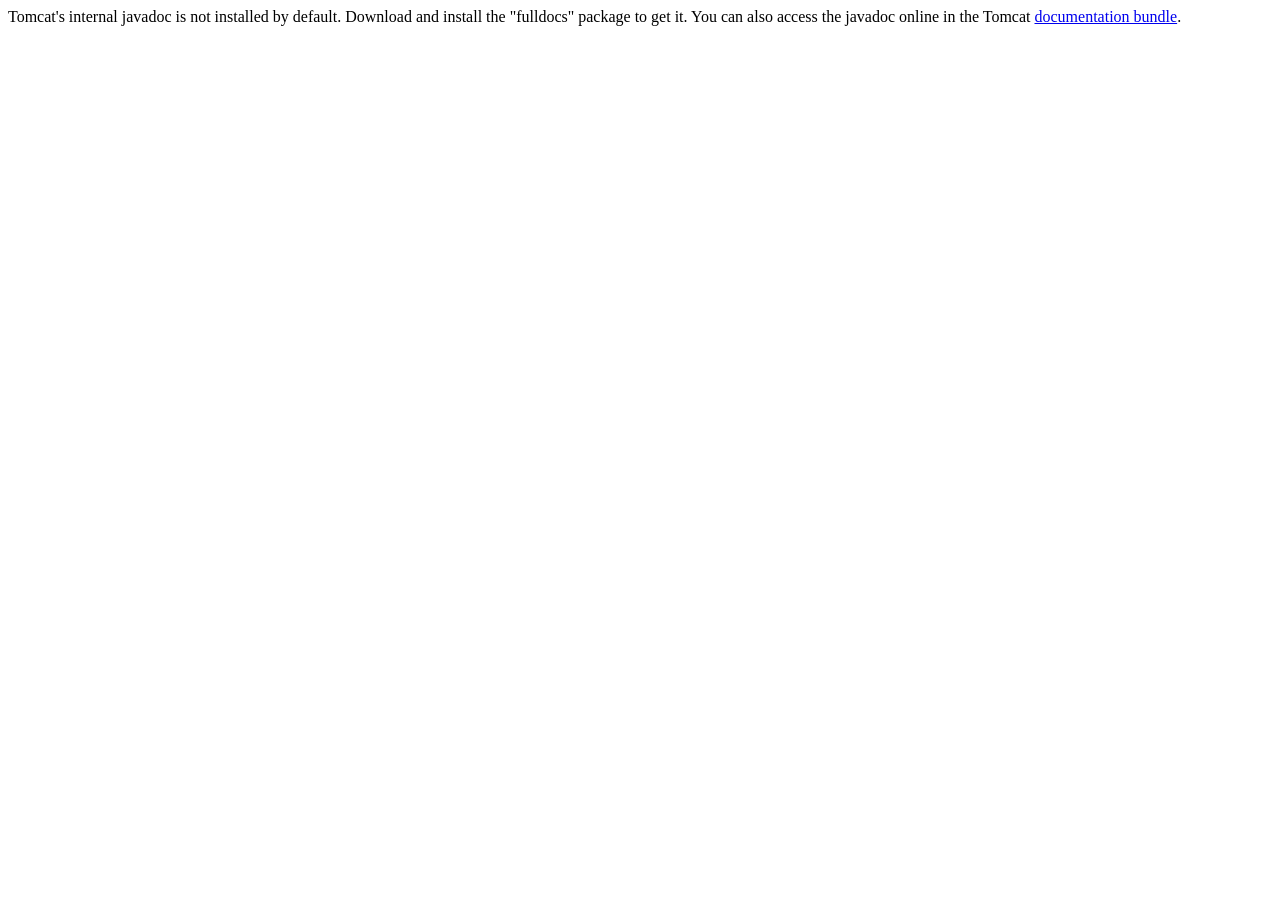
<file: lab07-crud-mvc/target/cargo/installs/apache-tomcat-10.1.20/apache-tomcat-10.1.20/webapps/docs/api/index.html>
<!--
  Licensed to the Apache Software Foundation (ASF) under one or more
  contributor license agreements.  See the NOTICE file distributed with
  this work for additional information regarding copyright ownership.
  The ASF licenses this file to You under the Apache License, Version 2.0
  (the "License"); you may not use this file except in compliance with
  the License.  You may obtain a copy of the License at

      http://www.apache.org/licenses/LICENSE-2.0

  Unless required by applicable law or agreed to in writing, software
  distributed under the License is distributed on an "AS IS" BASIS,
  WITHOUT WARRANTIES OR CONDITIONS OF ANY KIND, either express or implied.
  See the License for the specific language governing permissions and
  limitations under the License.
-->
<!DOCTYPE html>
<html>
    <head>
    <meta charset="UTF-8" />
    <title>API docs</title>
</head>

<body>

Tomcat's internal javadoc is not installed by default. Download and install
the "fulldocs" package to get it.

You can also access the javadoc online in the Tomcat
<a href="https://tomcat.apache.org/tomcat-10.1-doc/">
documentation bundle</a>.

</body>
</html>
</file>
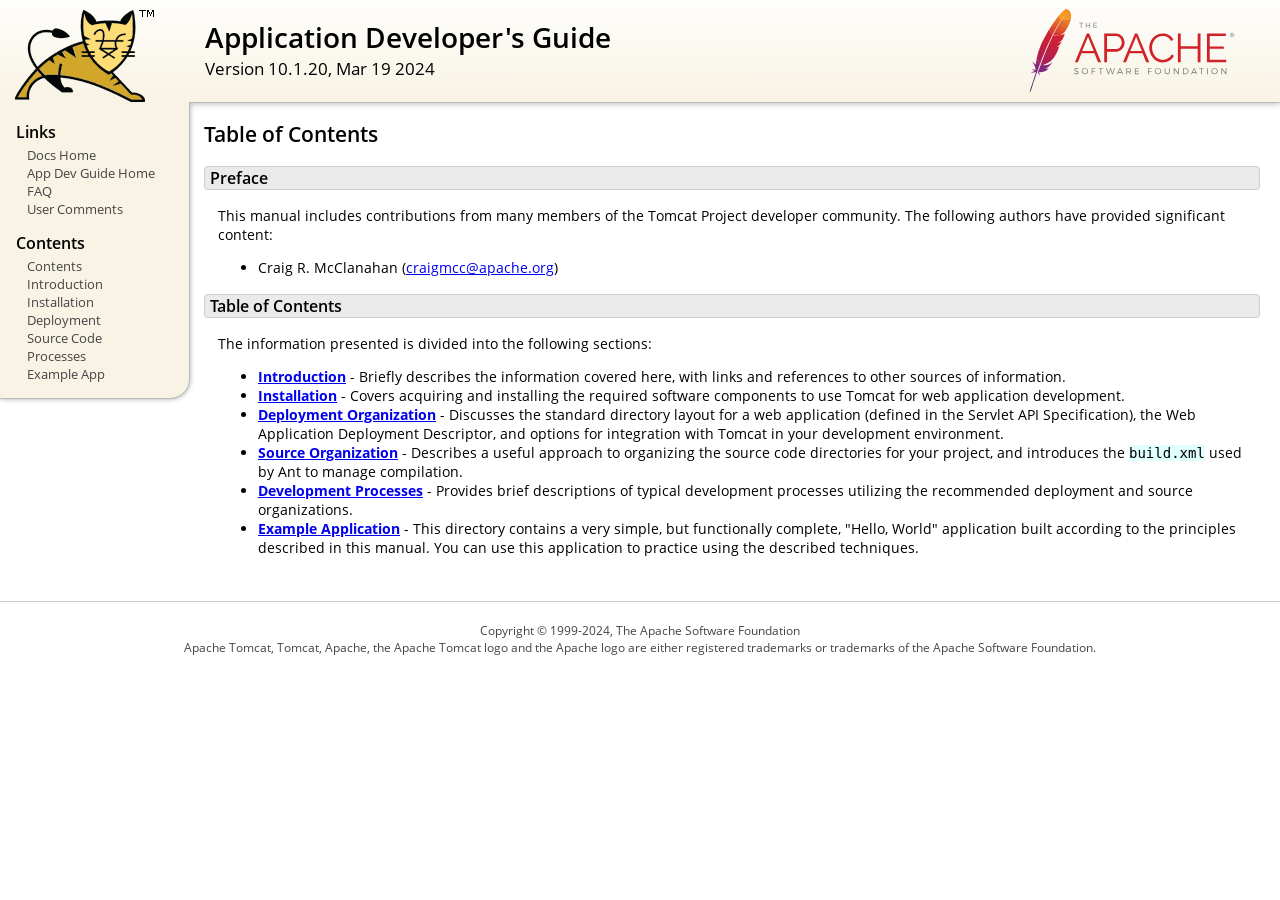
<file: lab07-crud-mvc/target/cargo/installs/apache-tomcat-10.1.20/apache-tomcat-10.1.20/webapps/docs/appdev/index.html>
<!DOCTYPE html SYSTEM "about:legacy-compat">
<html lang="en"><head><META http-equiv="Content-Type" content="text/html; charset=UTF-8"><link href="../images/docs-stylesheet.css" rel="stylesheet" type="text/css"><title>Application Developer's Guide (10.1.20) - Table of Contents</title><meta name="author" content="Craig R. McClanahan"></head><body><div id="wrapper"><header><div id="header"><div><div><div class="logo noPrint"><a href="https://tomcat.apache.org/"><img alt="Tomcat Home" src="../images/tomcat.png"></a></div><div style="height: 1px;"></div><div class="asfLogo noPrint"><a href="https://www.apache.org/" target="_blank"><img src="../images/asf-logo.svg" alt="The Apache Software Foundation" style="width: 266px; height: 83px;"></a></div><h1>Application Developer's Guide</h1><div class="versionInfo">
            Version 10.1.20,
            <time datetime="2024-03-19">Mar 19 2024</time></div><div style="height: 1px;"></div><div style="clear: left;"></div></div></div></div></header><div id="middle"><div><div id="mainLeft" class="noprint"><div><nav><div><h2>Links</h2><ul><li><a href="../index.html">Docs Home</a></li><li><a href="index.html">App Dev Guide Home</a></li><li><a href="https://cwiki.apache.org/confluence/display/TOMCAT/FAQ">FAQ</a></li><li><a href="#comments_section">User Comments</a></li></ul></div><div><h2>Contents</h2><ul><li><a href="index.html">Contents</a></li><li><a href="introduction.html">Introduction</a></li><li><a href="installation.html">Installation</a></li><li><a href="deployment.html">Deployment</a></li><li><a href="source.html">Source Code</a></li><li><a href="processes.html">Processes</a></li><li><a href="sample/">Example App</a></li></ul></div></nav></div></div><div id="mainRight"><div id="content"><h2>Table of Contents</h2><h3 id="Preface">Preface</h3><div class="text">

<p>This manual includes contributions from many members of the Tomcat Project
developer community.  The following authors have provided significant content:
</p>
<ul>
<li>Craig R. McClanahan
    (<a href="mailto:craigmcc@apache.org">craigmcc@apache.org</a>)</li>
</ul>

</div><h3 id="Table_of_Contents">Table of Contents</h3><div class="text">

<p>The information presented is divided into the following sections:</p>
<ul>
<li><a href="introduction.html"><strong>Introduction</strong></a> -
    Briefly describes the information covered here, with
    links and references to other sources of information.</li>
<li><a href="installation.html"><strong>Installation</strong></a> -
    Covers acquiring and installing the required software
    components to use Tomcat for web application development.</li>
<li><a href="deployment.html"><strong>Deployment Organization</strong></a> -
    Discusses the standard directory layout for a web application
    (defined in the Servlet API Specification), the Web Application
    Deployment Descriptor, and options for integration with Tomcat
    in your development environment.</li>
<li><a href="source.html"><strong>Source Organization</strong></a> -
    Describes a useful approach to organizing the source code
    directories for your project, and introduces the
    <code>build.xml</code> used by Ant to manage compilation.</li>
<li><a href="processes.html"><strong>Development Processes</strong></a> -
    Provides brief descriptions of typical development processes
    utilizing the recommended deployment and source organizations.</li>
<li><a href="sample/" target="_blank"><strong>Example Application</strong></a> -
    This directory contains a very simple, but functionally complete,
    "Hello, World" application built according to the principles
    described in this manual.  You can use this application to
    practice using the described techniques.</li>
</ul>

</div></div></div></div></div><footer><div id="footer">
    Copyright &copy; 1999-2024, The Apache Software Foundation
    <br>
    Apache Tomcat, Tomcat, Apache, the Apache Tomcat logo and the Apache logo
    are either registered trademarks or trademarks of the Apache Software
    Foundation.
    </div></footer></div></body></html>
</file>
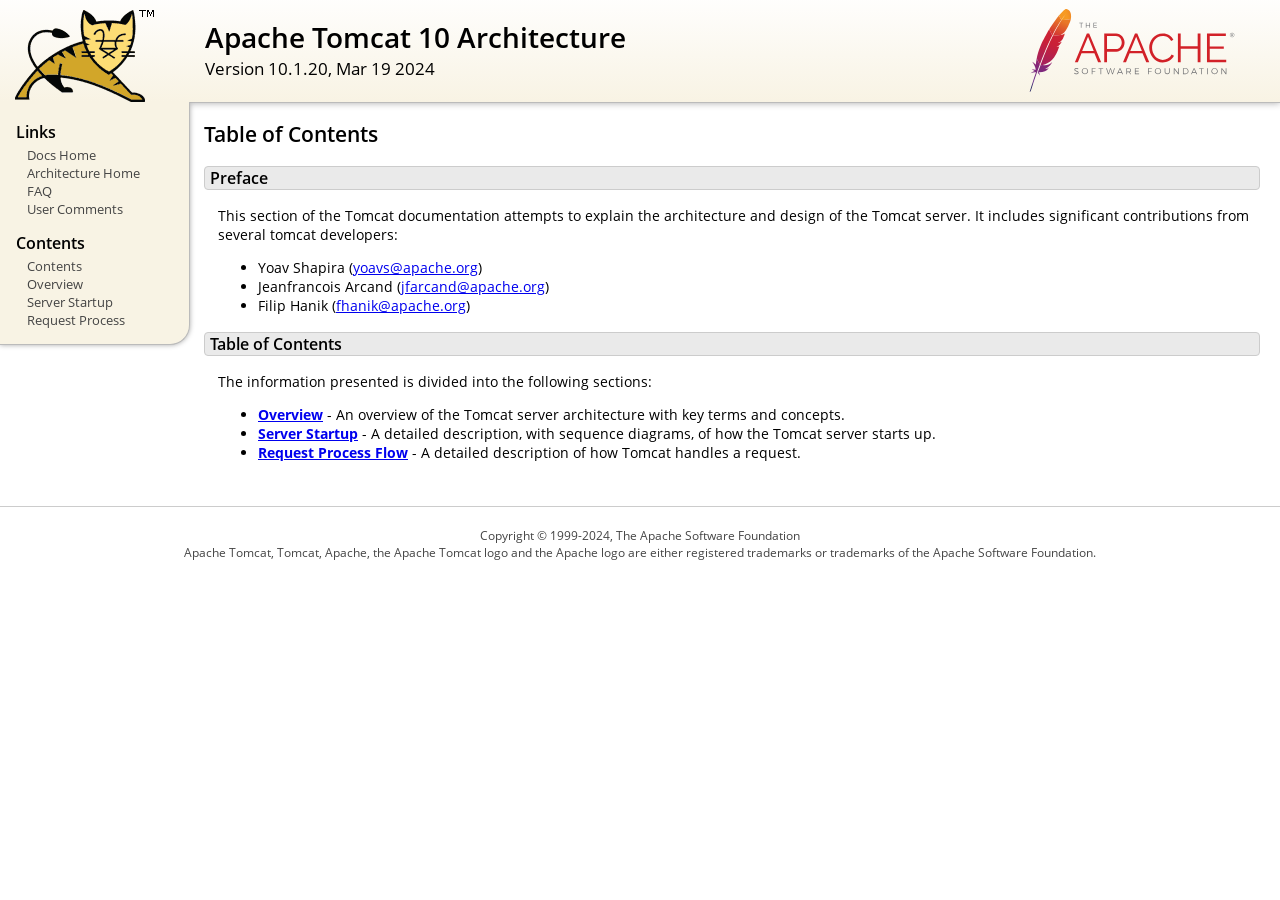
<file: lab07-crud-mvc/target/cargo/installs/apache-tomcat-10.1.20/apache-tomcat-10.1.20/webapps/docs/architecture/index.html>
<!DOCTYPE html SYSTEM "about:legacy-compat">
<html lang="en"><head><META http-equiv="Content-Type" content="text/html; charset=UTF-8"><link href="../images/docs-stylesheet.css" rel="stylesheet" type="text/css"><title>Apache Tomcat 10 Architecture (10.1.20) - Table of Contents</title><meta name="author" content="Yoav Shapira"></head><body><div id="wrapper"><header><div id="header"><div><div><div class="logo noPrint"><a href="https://tomcat.apache.org/"><img alt="Tomcat Home" src="../images/tomcat.png"></a></div><div style="height: 1px;"></div><div class="asfLogo noPrint"><a href="https://www.apache.org/" target="_blank"><img src="../images/asf-logo.svg" alt="The Apache Software Foundation" style="width: 266px; height: 83px;"></a></div><h1>Apache Tomcat 10 Architecture</h1><div class="versionInfo">
            Version 10.1.20,
            <time datetime="2024-03-19">Mar 19 2024</time></div><div style="height: 1px;"></div><div style="clear: left;"></div></div></div></div></header><div id="middle"><div><div id="mainLeft" class="noprint"><div><nav><div><h2>Links</h2><ul><li><a href="../index.html">Docs Home</a></li><li><a href="index.html">Architecture Home</a></li><li><a href="https://cwiki.apache.org/confluence/display/TOMCAT/FAQ">FAQ</a></li><li><a href="#comments_section">User Comments</a></li></ul></div><div><h2>Contents</h2><ul><li><a href="index.html">Contents</a></li><li><a href="overview.html">Overview</a></li><li><a href="startup.html">Server Startup</a></li><li><a href="requestProcess.html">Request Process</a></li></ul></div></nav></div></div><div id="mainRight"><div id="content"><h2>Table of Contents</h2><h3 id="Preface">Preface</h3><div class="text">

<p>This section of the Tomcat documentation attempts to explain
the architecture and design of the Tomcat server.  It includes significant
contributions from several tomcat developers:
</p>
<ul>
<li>Yoav Shapira
    (<a href="mailto:yoavs@apache.org">yoavs@apache.org</a>)</li>
<li>Jeanfrancois Arcand
    (<a href="mailto:jfarcand@apache.org">jfarcand@apache.org</a>)</li>
<li>Filip Hanik
    (<a href="mailto:fhanik@apache.org">fhanik@apache.org</a>)</li>
</ul>

</div><h3 id="Table_of_Contents">Table of Contents</h3><div class="text">

<p>The information presented is divided into the following sections:</p>
<ul>
<li><a href="overview.html"><strong>Overview</strong></a> -
    An overview of the Tomcat server architecture with key terms
    and concepts.</li>
<li><a href="startup.html"><strong>Server Startup</strong></a> -
    A detailed description, with sequence diagrams, of how the Tomcat
    server starts up.</li>
<li><a href="requestProcess.html"><strong>Request Process Flow</strong></a> -
    A detailed description of how Tomcat handles a request.</li>
</ul>

</div></div></div></div></div><footer><div id="footer">
    Copyright &copy; 1999-2024, The Apache Software Foundation
    <br>
    Apache Tomcat, Tomcat, Apache, the Apache Tomcat logo and the Apache logo
    are either registered trademarks or trademarks of the Apache Software
    Foundation.
    </div></footer></div></body></html>
</file>
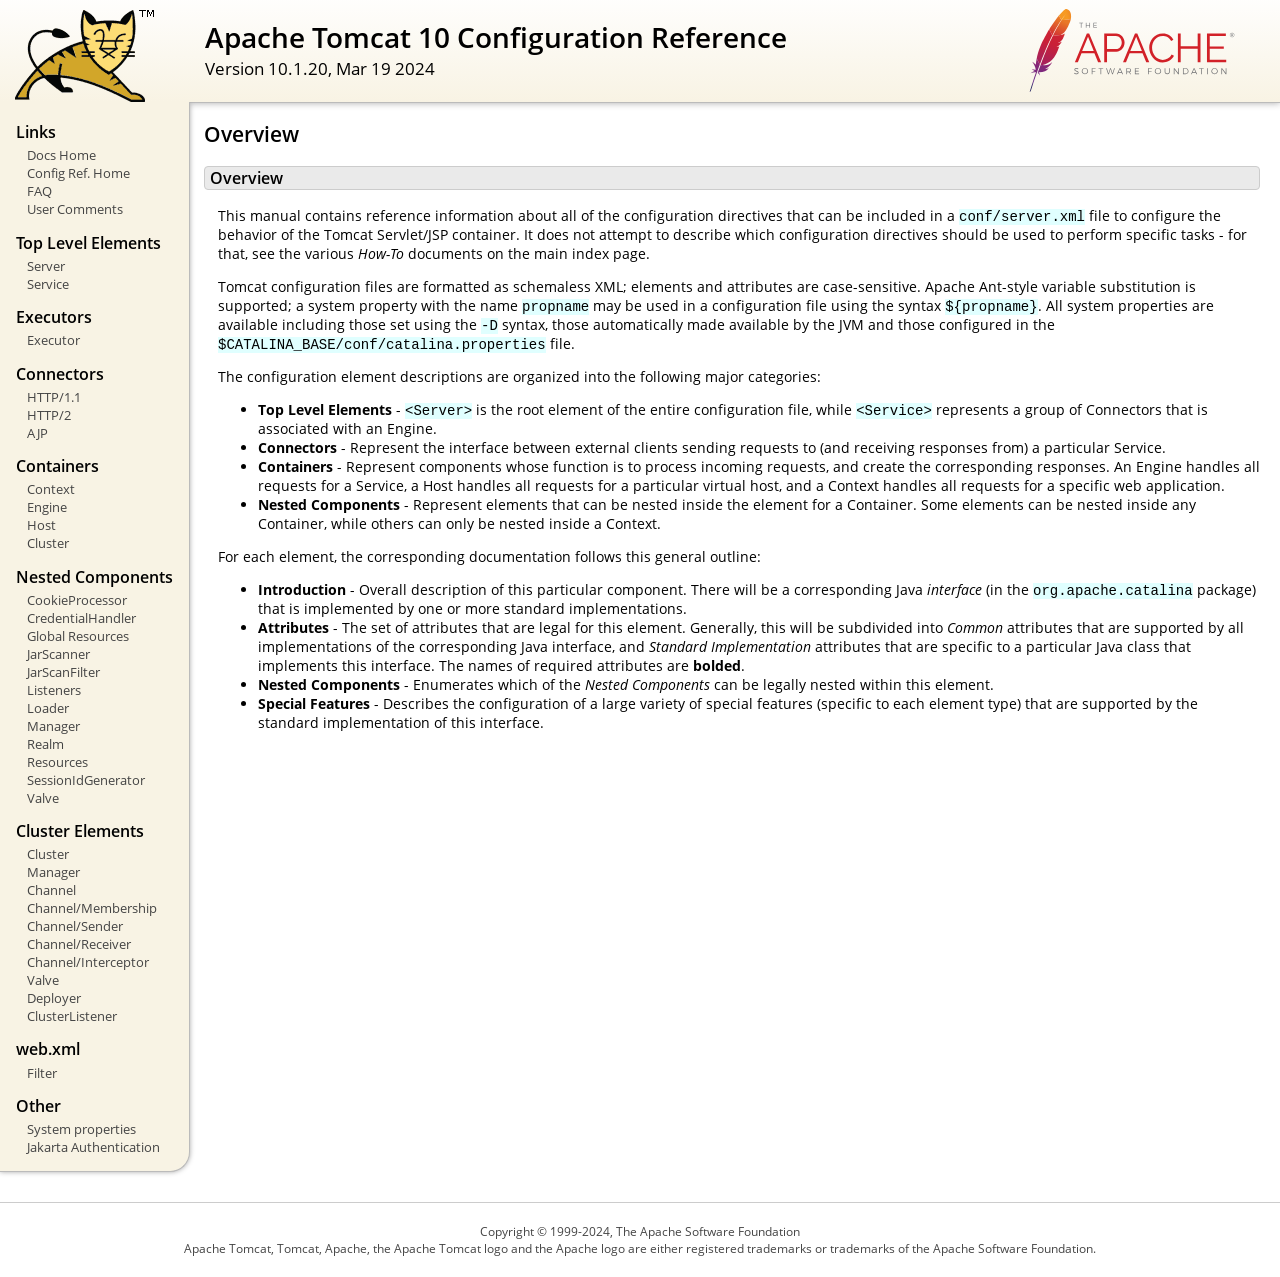
<file: lab07-crud-mvc/target/cargo/installs/apache-tomcat-10.1.20/apache-tomcat-10.1.20/webapps/docs/config/index.html>
<!DOCTYPE html SYSTEM "about:legacy-compat">
<html lang="en"><head><META http-equiv="Content-Type" content="text/html; charset=UTF-8"><link href="../images/docs-stylesheet.css" rel="stylesheet" type="text/css"><title>Apache Tomcat 10 Configuration Reference (10.1.20) - Overview</title><meta name="author" content="Craig R. McClanahan"></head><body><div id="wrapper"><header><div id="header"><div><div><div class="logo noPrint"><a href="https://tomcat.apache.org/"><img alt="Tomcat Home" src="../images/tomcat.png"></a></div><div style="height: 1px;"></div><div class="asfLogo noPrint"><a href="https://www.apache.org/" target="_blank"><img src="../images/asf-logo.svg" alt="The Apache Software Foundation" style="width: 266px; height: 83px;"></a></div><h1>Apache Tomcat 10 Configuration Reference</h1><div class="versionInfo">
            Version 10.1.20,
            <time datetime="2024-03-19">Mar 19 2024</time></div><div style="height: 1px;"></div><div style="clear: left;"></div></div></div></div></header><div id="middle"><div><div id="mainLeft" class="noprint"><div><nav><div><h2>Links</h2><ul><li><a href="../index.html">Docs Home</a></li><li><a href="index.html">Config Ref. Home</a></li><li><a href="https://cwiki.apache.org/confluence/display/TOMCAT/FAQ">FAQ</a></li><li><a href="#comments_section">User Comments</a></li></ul></div><div><h2>Top Level Elements</h2><ul><li><a href="server.html">Server</a></li><li><a href="service.html">Service</a></li></ul></div><div><h2>Executors</h2><ul><li><a href="executor.html">Executor</a></li></ul></div><div><h2>Connectors</h2><ul><li><a href="http.html">HTTP/1.1</a></li><li><a href="http2.html">HTTP/2</a></li><li><a href="ajp.html">AJP</a></li></ul></div><div><h2>Containers</h2><ul><li><a href="context.html">Context</a></li><li><a href="engine.html">Engine</a></li><li><a href="host.html">Host</a></li><li><a href="cluster.html">Cluster</a></li></ul></div><div><h2>Nested Components</h2><ul><li><a href="cookie-processor.html">CookieProcessor</a></li><li><a href="credentialhandler.html">CredentialHandler</a></li><li><a href="globalresources.html">Global Resources</a></li><li><a href="jar-scanner.html">JarScanner</a></li><li><a href="jar-scan-filter.html">JarScanFilter</a></li><li><a href="listeners.html">Listeners</a></li><li><a href="loader.html">Loader</a></li><li><a href="manager.html">Manager</a></li><li><a href="realm.html">Realm</a></li><li><a href="resources.html">Resources</a></li><li><a href="sessionidgenerator.html">SessionIdGenerator</a></li><li><a href="valve.html">Valve</a></li></ul></div><div><h2>Cluster Elements</h2><ul><li><a href="cluster.html">Cluster</a></li><li><a href="cluster-manager.html">Manager</a></li><li><a href="cluster-channel.html">Channel</a></li><li><a href="cluster-membership.html">Channel/Membership</a></li><li><a href="cluster-sender.html">Channel/Sender</a></li><li><a href="cluster-receiver.html">Channel/Receiver</a></li><li><a href="cluster-interceptor.html">Channel/Interceptor</a></li><li><a href="cluster-valve.html">Valve</a></li><li><a href="cluster-deployer.html">Deployer</a></li><li><a href="cluster-listener.html">ClusterListener</a></li></ul></div><div><h2>web.xml</h2><ul><li><a href="filter.html">Filter</a></li></ul></div><div><h2>Other</h2><ul><li><a href="systemprops.html">System properties</a></li><li><a href="jaspic.html">Jakarta Authentication</a></li></ul></div></nav></div></div><div id="mainRight"><div id="content"><h2>Overview</h2><h3 id="Overview">Overview</h3><div class="text">

<p>This manual contains reference information about all of the configuration
directives that can be included in a <code>conf/server.xml</code> file to
configure the behavior of the Tomcat Servlet/JSP container.  It does not
attempt to describe which configuration directives should be used to perform
specific tasks - for that, see the various <em>How-To</em> documents on the
main index page.</p>

<p>Tomcat configuration files are formatted as schemaless XML; elements and
attributes are case-sensitive. Apache Ant-style variable substitution
is supported; a system property with the name <code>propname</code> may be
used in a configuration file using the syntax <code>${propname}</code>. All
system properties are available including those set using the <code>-D</code>
syntax, those automatically made available by the JVM and those configured in
the <code>$CATALINA_BASE/conf/catalina.properties</code> file.
</p>

<p>The configuration element descriptions are organized into the following
major categories:</p>
<ul>
<li><strong>Top Level Elements</strong> - <code>&lt;Server&gt;</code> is the
    root element of the entire configuration file, while
    <code>&lt;Service&gt;</code> represents a group of Connectors that is
    associated with an Engine.</li>
<li><strong>Connectors</strong> - Represent the interface between external
    clients sending requests to (and receiving responses from) a particular
    Service.</li>
<li><strong>Containers</strong> - Represent components whose function is to
    process incoming requests, and create the corresponding responses.
    An Engine handles all requests for a Service, a Host handles all requests
    for a particular virtual host, and a Context handles all requests for a
    specific web application.</li>
<li><strong>Nested Components</strong> - Represent elements that can be
    nested inside the element for a Container.  Some elements can be nested
    inside any Container, while others can only be nested inside a
    Context.</li>
</ul>

<p>For each element, the corresponding documentation follows this general
outline:</p>
<ul>
<li><strong>Introduction</strong> - Overall description of this particular
    component.  There will be a corresponding Java <em>interface</em> (in
    the <code>org.apache.catalina</code> package) that is implemented by one
    or more standard implementations.</li>
<li><strong>Attributes</strong> - The set of attributes that are legal for
    this element.  Generally, this will be subdivided into <em>Common</em>
    attributes that are supported by all implementations of the corresponding
    Java interface, and <em>Standard Implementation</em> attributes that are
    specific to a particular Java class that implements this interface.
    The names of required attributes are <strong>bolded</strong>.</li>
<li><strong>Nested Components</strong> - Enumerates which of the <em>Nested
    Components</em> can be legally nested within this element.</li>
<li><strong>Special Features</strong> - Describes the configuration of a large
    variety of special features (specific to each element type) that are
    supported by the standard implementation of this interface.</li>
</ul>

</div></div></div></div></div><footer><div id="footer">
    Copyright &copy; 1999-2024, The Apache Software Foundation
    <br>
    Apache Tomcat, Tomcat, Apache, the Apache Tomcat logo and the Apache logo
    are either registered trademarks or trademarks of the Apache Software
    Foundation.
    </div></footer></div></body></html>
</file>
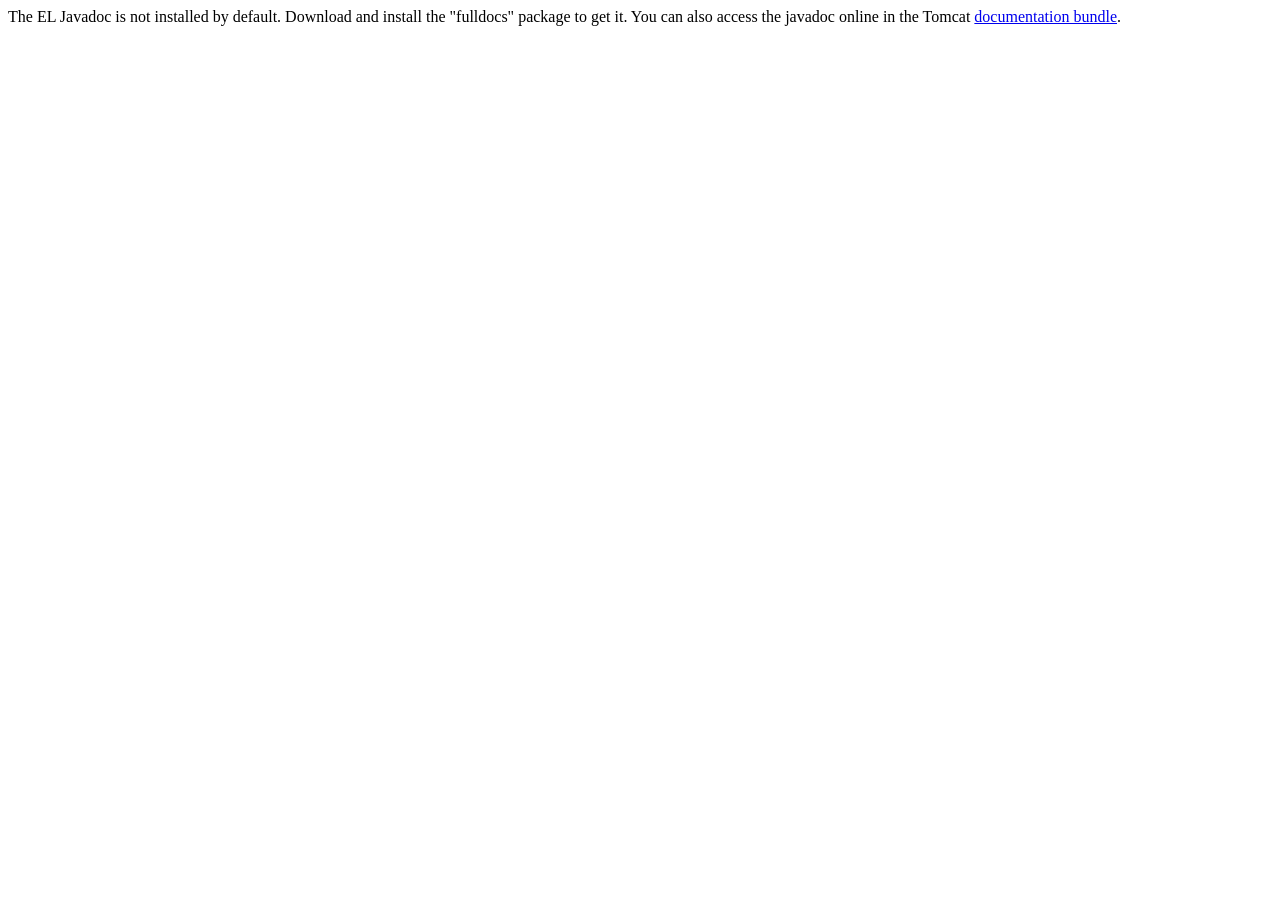
<file: lab07-crud-mvc/target/cargo/installs/apache-tomcat-10.1.20/apache-tomcat-10.1.20/webapps/docs/elapi/index.html>
<!--
  Licensed to the Apache Software Foundation (ASF) under one or more
  contributor license agreements.  See the NOTICE file distributed with
  this work for additional information regarding copyright ownership.
  The ASF licenses this file to You under the Apache License, Version 2.0
  (the "License"); you may not use this file except in compliance with
  the License.  You may obtain a copy of the License at

      http://www.apache.org/licenses/LICENSE-2.0

  Unless required by applicable law or agreed to in writing, software
  distributed under the License is distributed on an "AS IS" BASIS,
  WITHOUT WARRANTIES OR CONDITIONS OF ANY KIND, either express or implied.
  See the License for the specific language governing permissions and
  limitations under the License.
-->
<!DOCTYPE html>
<html>
    <head>
    <meta charset="UTF-8" />
    <title>API docs</title>
</head>

<body>

The EL Javadoc is not installed by default. Download and install
the "fulldocs" package to get it.

You can also access the javadoc online in the Tomcat
<a href="https://tomcat.apache.org/tomcat-10.1-doc/">
documentation bundle</a>.

</body>
</html>
</file>
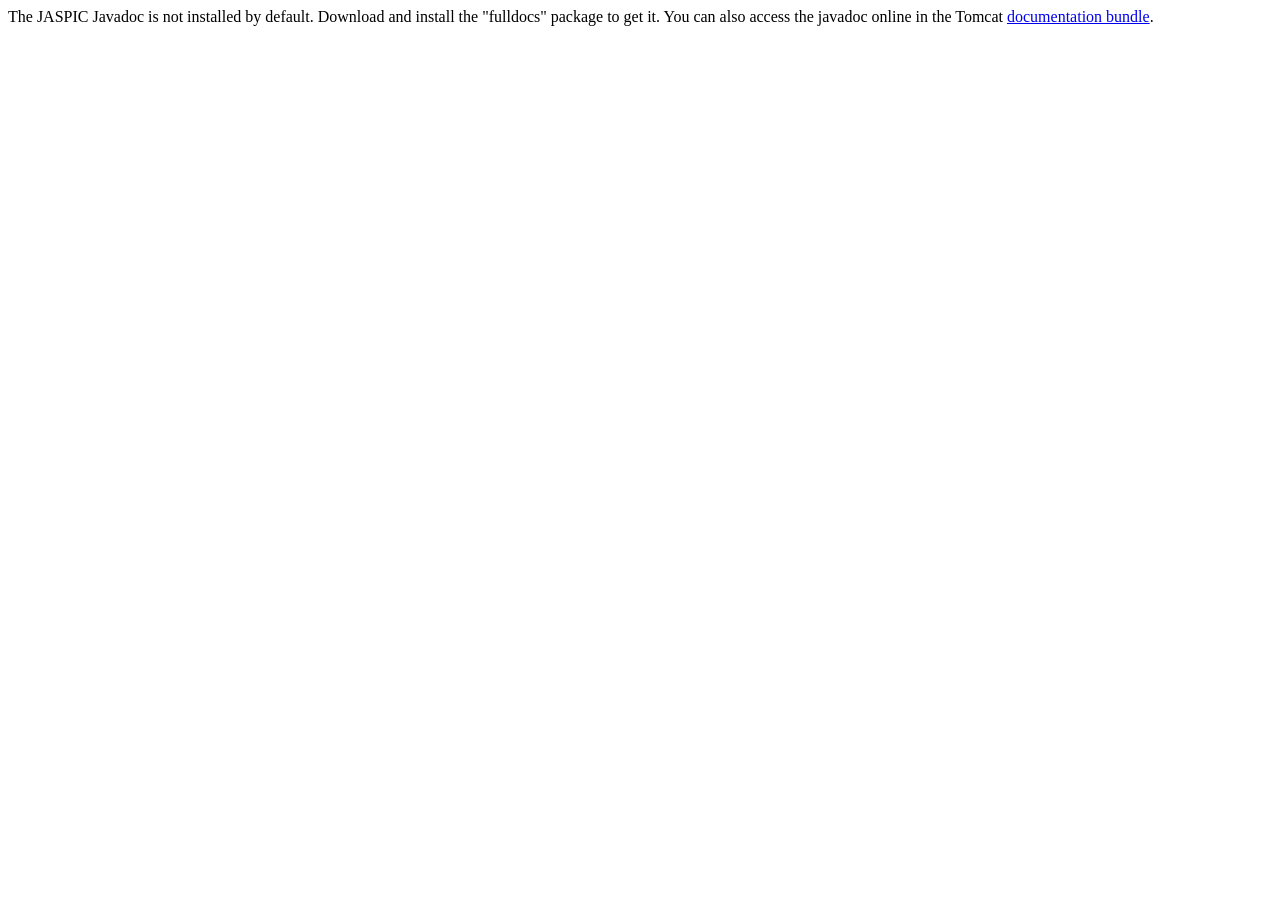
<file: lab07-crud-mvc/target/cargo/installs/apache-tomcat-10.1.20/apache-tomcat-10.1.20/webapps/docs/jaspicapi/index.html>
<!--
  Licensed to the Apache Software Foundation (ASF) under one or more
  contributor license agreements.  See the NOTICE file distributed with
  this work for additional information regarding copyright ownership.
  The ASF licenses this file to You under the Apache License, Version 2.0
  (the "License"); you may not use this file except in compliance with
  the License.  You may obtain a copy of the License at

      http://www.apache.org/licenses/LICENSE-2.0

  Unless required by applicable law or agreed to in writing, software
  distributed under the License is distributed on an "AS IS" BASIS,
  WITHOUT WARRANTIES OR CONDITIONS OF ANY KIND, either express or implied.
  See the License for the specific language governing permissions and
  limitations under the License.
-->
<!DOCTYPE html>
<html>
<head>
    <meta charset="UTF-8" />
    <title>API docs</title>
</head>

<body>

The JASPIC Javadoc is not installed by default. Download and install
the "fulldocs" package to get it.

You can also access the javadoc online in the Tomcat
<a href="https://tomcat.apache.org/tomcat-10.1-doc/">
    documentation bundle</a>.

</body>
</html>
</file>
<file: lab07-crud-mvc/target/cargo/installs/apache-tomcat-10.1.20/apache-tomcat-10.1.20/webapps/docs/images/docs-stylesheet.css>
@charset "utf-8";
/*
  Licensed to the Apache Software Foundation (ASF) under one or more
  contributor license agreements.  See the NOTICE file distributed with
  this work for additional information regarding copyright ownership.
  The ASF licenses this file to You under the Apache License, Version 2.0
  (the "License"); you may not use this file except in compliance with
  the License.  You may obtain a copy of the License at

      http://www.apache.org/licenses/LICENSE-2.0

  Unless required by applicable law or agreed to in writing, software
  distributed under the License is distributed on an "AS IS" BASIS,
  WITHOUT WARRANTIES OR CONDITIONS OF ANY KIND, either express or implied.
  See the License for the specific language governing permissions and
  limitations under the License.
*/

/* Fonts */
@import url("fonts/fonts.css");

/* General style */

h1, h2, h3, h4, h5, h6, th {
  font-weight: 600;
}

body {
  margin: 0;
}

body, input {
  font-family: 'Open Sans', sans-serif;
  font-size: 10.5pt;
}

code, pre {
  font-family: Consolas, monospace;
}

img {
  border: 0;
}

table {
  border-collapse: collapse;
  text-align: left;
}
table *:not(table) {
  /* Prevent border-collapsing for table child elements like <div> */
  border-collapse: separate;
}

th {
  text-align: left;
}

main {
  /* Remove this once all IEs support <main> element */
  display: block;
}


/* Layout */

#wrapper {
  min-width: 400px;
}

#header {
  border-bottom: 1px solid #bbb;
}

@media not print {
    #header {
        box-shadow: 0 0 7px #aaa;
    }
}

#header > div {
  padding-left: 15px;
  padding-right: 15px;

  /* Work-around for old browsers: */
  background-color: #F8F3E4;
  background: linear-gradient(to bottom, #ffffff -10%, #F8F3E4 100%);
  position: relative;
}

#header .logo {
  float: left;
  padding-top: 10px;
  min-width: 190px;
}

#header .logo  img{
  /* To avoid that the Font Descender being added to the parent div's height */
  vertical-align: middle;
}

#header .asfLogo {
  float: right;
  position: relative;
  top: 8px;
}

#header h1 {
  margin-top: 0.6em;
  margin-bottom: 0;
}

#header .versionInfo {
  font-size: 13pt;
  margin-bottom: 1em;
}

#middle {
  display: table;
  table-layout: fixed;
  margin: 0;
  width: 100%;
}
#middle > div { display: table-row; }
#middle > div > div { display: table-cell; vertical-align: top; }



#mainLeft {
  width: 190px;
}

#mainLeft > div {
  margin-top: -1px; /* to overwrite border of element above */
  padding-left: 16px;
  padding-right: 14px;
  padding-top: 6px;
  padding-bottom: 15px;
  background-color: #F8F3E4;
  border-right: 1px solid #bbb;
  border-bottom: 1px solid #bbb;
  font-size: 10pt;
  border-bottom-right-radius: 20px;
  box-shadow: 0 0 5px #aaa;
}

#mainLeft h2 {
  margin-bottom: 0.2em;
  font-size: 1.2em;
}

#mainLeft ul {
  padding: 0;
  margin: 0;
  list-style-type: none;
}

#mainLeft ul a {
  text-indent: -0.6em;
  padding-left: 1.4em;
  display: block;
  text-decoration: none;
  color: #444;
}
#mainLeft ul a:hover {
  color: #000;
  background-color: #D1c9b9;
}

#mainRight {
  padding-left: 14px;
  padding-right: 20px;

}

#footer {
  margin-top: 30px;
  padding-top: 20px;
  padding-bottom: 20px;
  padding-left: 20px;
  padding-right: 20px;
  border-top: 1px solid #ccc;
  color: #444;
  text-align: center;
  /* font-style: italic; */
  font-size: 9pt;
}


/* Content */

#content div.text {
  padding-left: 1em;
  padding-left: 1em;
}

#content h3, #content h4, #content h5, #content h6 {
  padding-left: 5px;
  padding-right: 5px;
  background-color: #eaeaea;
}

@media not print {
    #content h3, #content h4, #content h5, #content h6 {
        border: 1px solid #ccc;
        border-radius: 4px;
    }
}

#content h4, #content h5, #content h6 {
  background-color: #f6f6f6;
}

code {
  background-color: rgb(224,255,255);
}

div.codeBox pre code, code.attributeName, code.propertyName, code.noHighlight, .noHighlight code {
  background-color: transparent;
}
div.codeBox {
  overflow: auto;
  margin: 1em 0;
}
div.codeBox pre {
  margin: 0;
  padding: 4px;
  border: 1px solid #999;
  border-radius: 5px;
  background-color: #eff8ff;
  display: table; /* To prevent <pre>s from taking the complete available width. */
  /*
  When it is officially supported, use the following CSS instead of display: table
  to prevent big <pre>s from exceeding the browser window:
  max-width: available;
  width: min-content;
  */
}

div.codeBox pre.wrap {
  white-space: pre-wrap;
}


table.defaultTable tr, table.detail-table tr {
    border: 1px solid #CCC;
}

table.defaultTable tr:nth-child(even), table.detail-table tr:nth-child(even) {
    background-color: #FAFBFF;
}

table.defaultTable tr:nth-child(odd), table.detail-table tr:nth-child(odd) {
    background-color: #EEEFFF;
}

table.defaultTable th, table.detail-table th {
  background-color: #88b;
  color: #fff;
}

table.defaultTable th, table.defaultTable td, table.detail-table th, table.detail-table td {
  padding: 5px 8px;
}


p.notice {
  border: 1px solid rgb(255, 0, 0);
  background-color: rgb(238, 238, 238);
  color: rgb(0, 51, 102);
  padding: 0.5em;
  margin: 1em 2em 1em 1em;
}


/* Changelog-Styles */

ul.changelog {
  padding-left: 1em;
  list-style-type: none;
}

ul.changelog  li{
  padding-top: 5px;
  padding-bottom: 5px;
}

ul.changelog img {
  vertical-align: middle
}


/* Printer-only Styles */
@media print {
    .noPrint { display: none; }
    #middle > div > div#mainLeft { display: none; }
    a { color: inherit; text-decoration: none; }
}

/* Fix for Comments section which contains a <h4> */
#comments_thread h1, #comments_thread h2, #comments_thread h3, #comments_thread h4, #comments_thread h5, #comments_thread h6 {
    border: none;
    background-color: transparent;
}
</file>
<file: lab10-secured-app/target/cargo/installs/tomcat-10.1.18/apache-tomcat-10.1.18/webapps/docs/images/docs-stylesheet.css>
@charset "utf-8";
/*
  Licensed to the Apache Software Foundation (ASF) under one or more
  contributor license agreements.  See the NOTICE file distributed with
  this work for additional information regarding copyright ownership.
  The ASF licenses this file to You under the Apache License, Version 2.0
  (the "License"); you may not use this file except in compliance with
  the License.  You may obtain a copy of the License at

      http://www.apache.org/licenses/LICENSE-2.0

  Unless required by applicable law or agreed to in writing, software
  distributed under the License is distributed on an "AS IS" BASIS,
  WITHOUT WARRANTIES OR CONDITIONS OF ANY KIND, either express or implied.
  See the License for the specific language governing permissions and
  limitations under the License.
*/

/* Fonts */
@import url("fonts/fonts.css");

/* General style */

h1, h2, h3, h4, h5, h6, th {
  font-weight: 600;
}

body {
  margin: 0;
}

body, input {
  font-family: 'Open Sans', sans-serif;
  font-size: 10.5pt;
}

code, pre {
  font-family: Consolas, monospace;
}

img {
  border: 0;
}

table {
  border-collapse: collapse;
  text-align: left;
}
table *:not(table) {
  /* Prevent border-collapsing for table child elements like <div> */
  border-collapse: separate;
}

th {
  text-align: left;
}

main {
  /* Remove this once all IEs support <main> element */
  display: block;
}


/* Layout */

#wrapper {
  min-width: 400px;
}

#header {
  border-bottom: 1px solid #bbb;
}

@media not print {
    #header {
        box-shadow: 0 0 7px #aaa;
    }
}

#header > div {
  padding-left: 15px;
  padding-right: 15px;

  /* Work-around for old browsers: */
  background-color: #F8F3E4;
  background: linear-gradient(to bottom, #ffffff -10%, #F8F3E4 100%);
  position: relative;
}

#header .logo {
  float: left;
  padding-top: 10px;
  min-width: 190px;
}

#header .logo  img{
  /* To avoid that the Font Descender being added to the parent div's height */
  vertical-align: middle;
}

#header .asfLogo {
  float: right;
  position: relative;
  top: 8px;
}

#header h1 {
  margin-top: 0.6em;
  margin-bottom: 0;
}

#header .versionInfo {
  font-size: 13pt;
  margin-bottom: 1em;
}

#middle {
  display: table;
  table-layout: fixed;
  margin: 0;
  width: 100%;
}
#middle > div { display: table-row; }
#middle > div > div { display: table-cell; vertical-align: top; }



#mainLeft {
  width: 190px;
}

#mainLeft > div {
  margin-top: -1px; /* to overwrite border of element above */
  padding-left: 16px;
  padding-right: 14px;
  padding-top: 6px;
  padding-bottom: 15px;
  background-color: #F8F3E4;
  border-right: 1px solid #bbb;
  border-bottom: 1px solid #bbb;
  font-size: 10pt;
  border-bottom-right-radius: 20px;
  box-shadow: 0 0 5px #aaa;
}

#mainLeft h2 {
  margin-bottom: 0.2em;
  font-size: 1.2em;
}

#mainLeft ul {
  padding: 0;
  margin: 0;
  list-style-type: none;
}

#mainLeft ul a {
  text-indent: -0.6em;
  padding-left: 1.4em;
  display: block;
  text-decoration: none;
  color: #444;
}
#mainLeft ul a:hover {
  color: #000;
  background-color: #D1c9b9;
}

#mainRight {
  padding-left: 14px;
  padding-right: 20px;

}

#footer {
  margin-top: 30px;
  padding-top: 20px;
  padding-bottom: 20px;
  padding-left: 20px;
  padding-right: 20px;
  border-top: 1px solid #ccc;
  color: #444;
  text-align: center;
  /* font-style: italic; */
  font-size: 9pt;
}


/* Content */

#content div.text {
  padding-left: 1em;
  padding-left: 1em;
}

#content h3, #content h4, #content h5, #content h6 {
  padding-left: 5px;
  padding-right: 5px;
  background-color: #eaeaea;
}

@media not print {
    #content h3, #content h4, #content h5, #content h6 {
        border: 1px solid #ccc;
        border-radius: 4px;
    }
}

#content h4, #content h5, #content h6 {
  background-color: #f6f6f6;
}

code {
  background-color: rgb(224,255,255);
}

div.codeBox pre code, code.attributeName, code.propertyName, code.noHighlight, .noHighlight code {
  background-color: transparent;
}
div.codeBox {
  overflow: auto;
  margin: 1em 0;
}
div.codeBox pre {
  margin: 0;
  padding: 4px;
  border: 1px solid #999;
  border-radius: 5px;
  background-color: #eff8ff;
  display: table; /* To prevent <pre>s from taking the complete available width. */
  /*
  When it is officially supported, use the following CSS instead of display: table
  to prevent big <pre>s from exceeding the browser window:
  max-width: available;
  width: min-content;
  */
}

div.codeBox pre.wrap {
  white-space: pre-wrap;
}


table.defaultTable tr, table.detail-table tr {
    border: 1px solid #CCC;
}

table.defaultTable tr:nth-child(even), table.detail-table tr:nth-child(even) {
    background-color: #FAFBFF;
}

table.defaultTable tr:nth-child(odd), table.detail-table tr:nth-child(odd) {
    background-color: #EEEFFF;
}

table.defaultTable th, table.detail-table th {
  background-color: #88b;
  color: #fff;
}

table.defaultTable th, table.defaultTable td, table.detail-table th, table.detail-table td {
  padding: 5px 8px;
}


p.notice {
  border: 1px solid rgb(255, 0, 0);
  background-color: rgb(238, 238, 238);
  color: rgb(0, 51, 102);
  padding: 0.5em;
  margin: 1em 2em 1em 1em;
}


/* Changelog-Styles */

ul.changelog {
  padding-left: 1em;
  list-style-type: none;
}

ul.changelog  li{
  padding-top: 5px;
  padding-bottom: 5px;
}

ul.changelog img {
  vertical-align: middle
}


/* Printer-only Styles */
@media print {
    .noPrint { display: none; }
    #middle > div > div#mainLeft { display: none; }
    a { color: inherit; text-decoration: none; }
}

/* Fix for Comments section which contains a <h4> */
#comments_thread h1, #comments_thread h2, #comments_thread h3, #comments_thread h4, #comments_thread h5, #comments_thread h6 {
    border: none;
    background-color: transparent;
}
</file>
